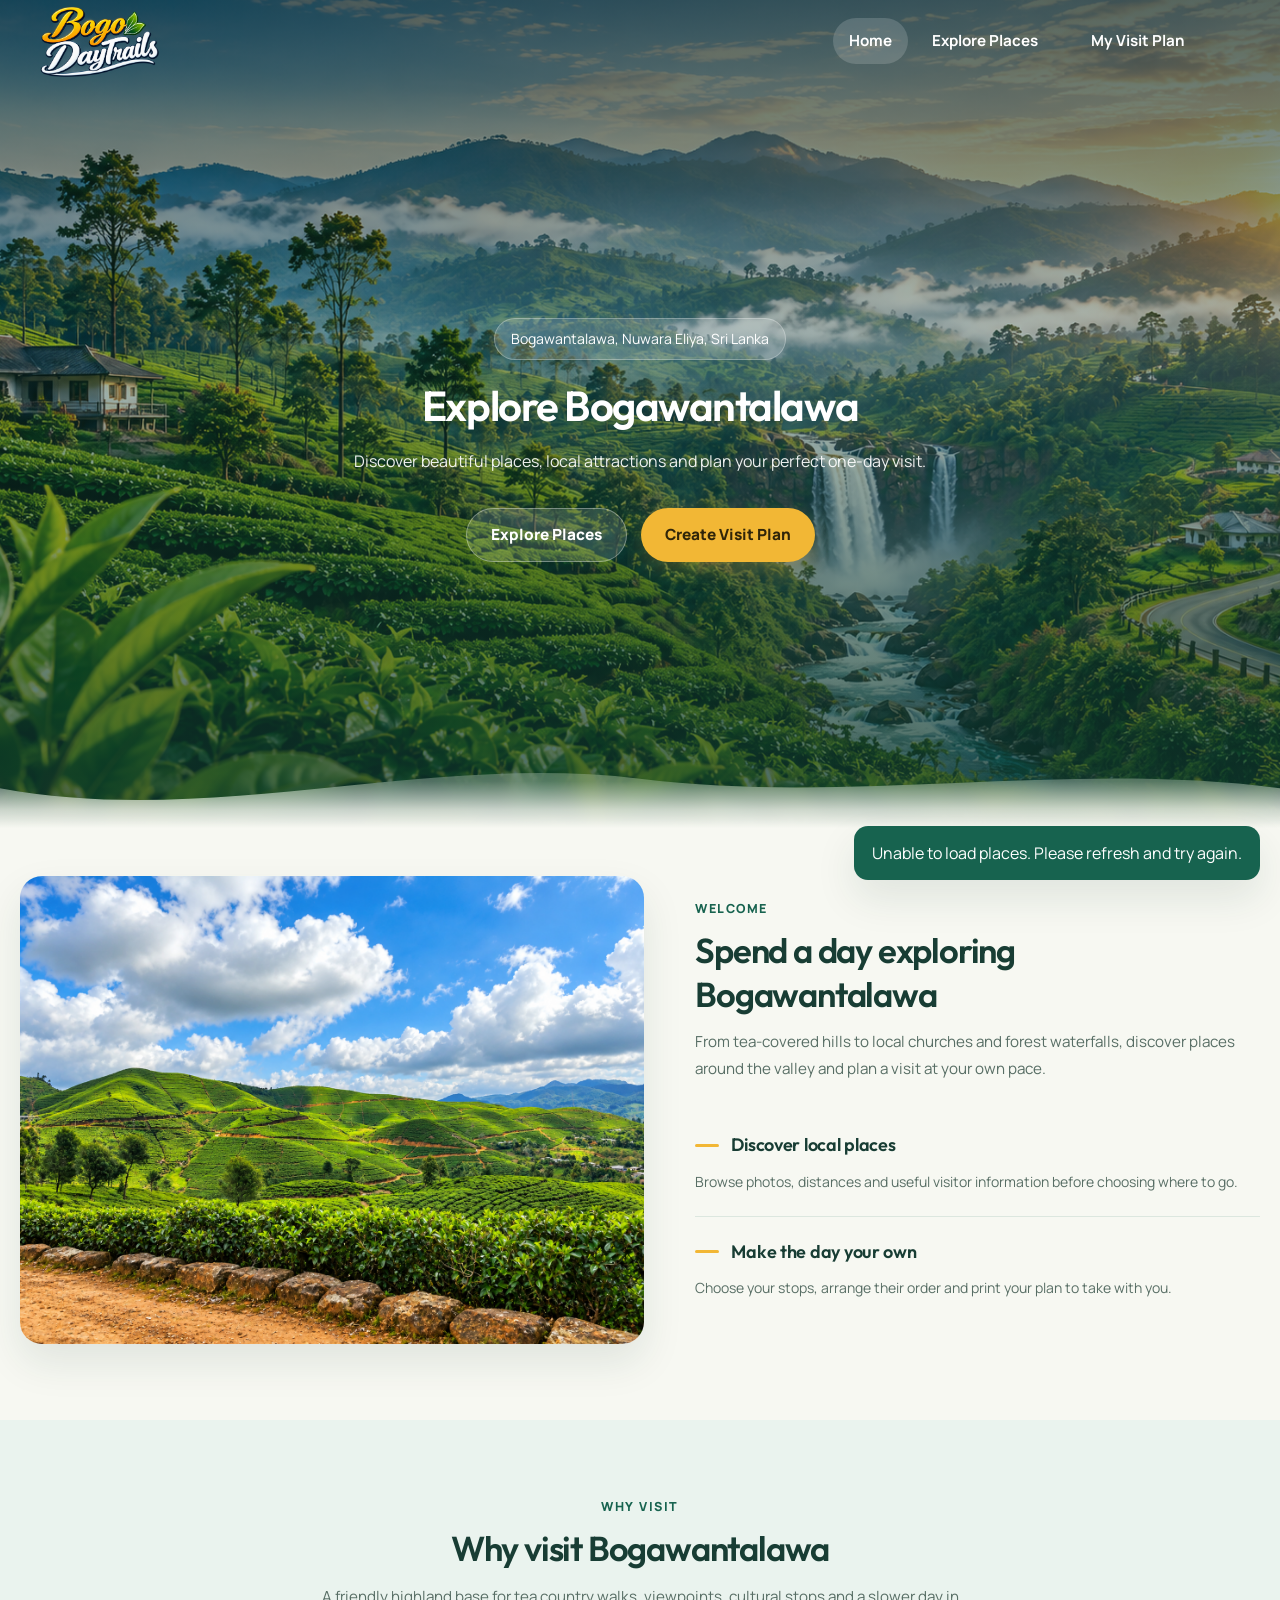
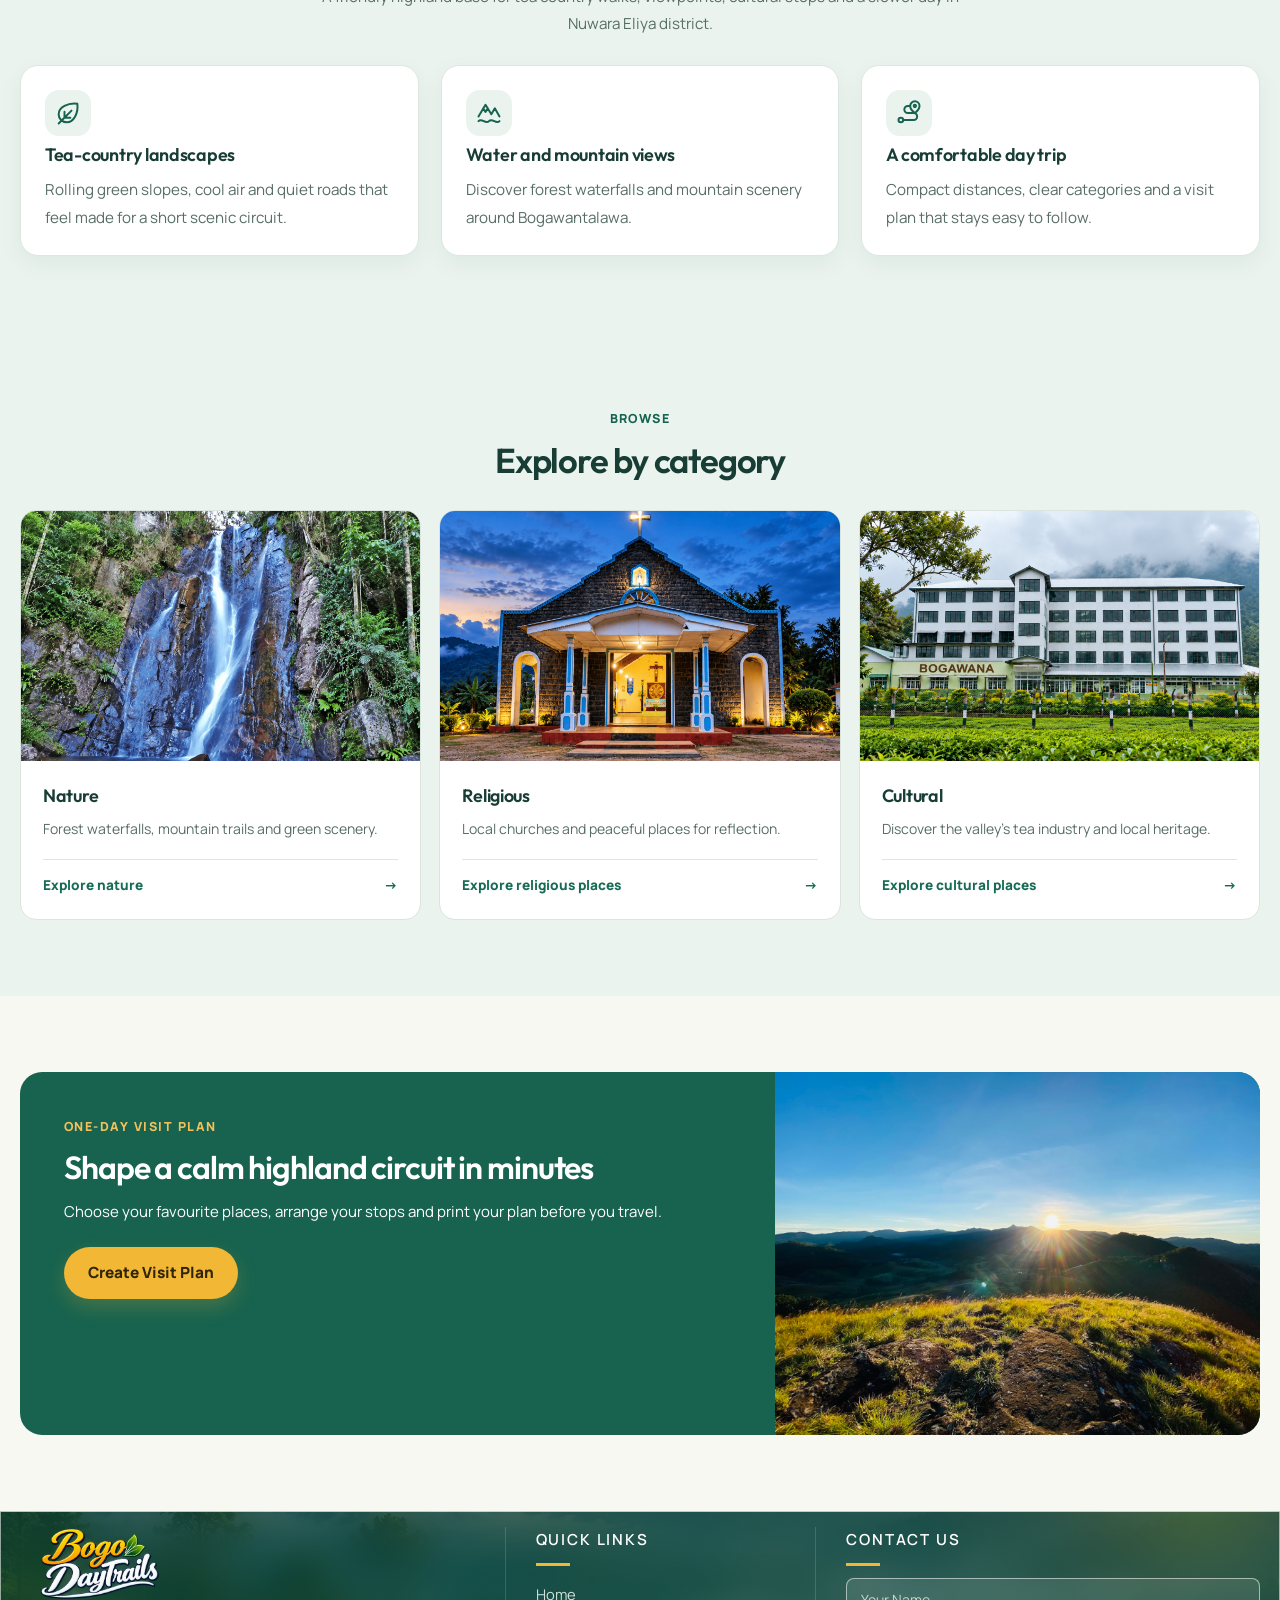
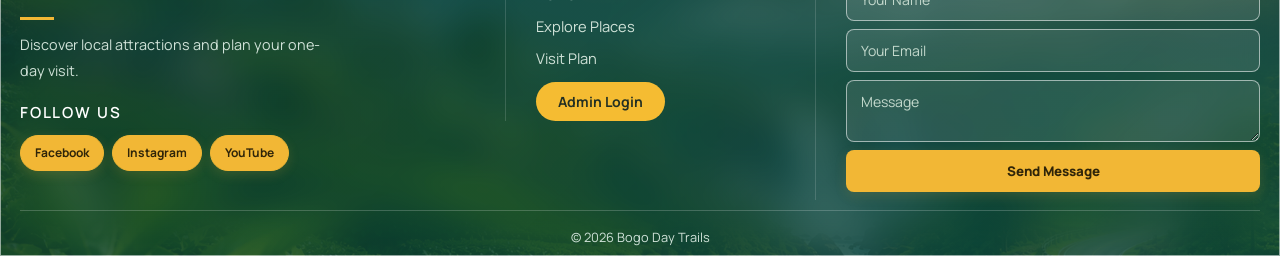
<file: index.html>
<!DOCTYPE html>
<html lang="en">
<head>
  <meta charset="UTF-8">
  <meta name="viewport" content="width=device-width, initial-scale=1.0">
  <title>Explore Bogawantalawa | Local Tourist Day-Visit Planner</title>
  <link rel="preconnect" href="https://fonts.googleapis.com">
  <link rel="preconnect" href="https://fonts.gstatic.com" crossorigin>
 <link
  href="https://fonts.googleapis.com/css2?family=Manrope:wght@400;500;600;700;800&family=Outfit:wght@500;600;700&display=swap"
  rel="stylesheet"
>
  <link rel="stylesheet" href="css/style.css">
</head>
<body class="home-page home-refresh">
  <a class="skip-link" href="#main">Skip to content</a>

 <header class="site-header">
  <div class="container nav">
    <a class="brand" href="index.html" aria-label="Bogo DayTrails home">
      <img
        class="nav-logo"
        src="images/bogo-logo.png"
        alt="Bogo DayTrails"
        width="150"
        height="72"
      >
    </a>

    <button
      class="menu-toggle"
      type="button"
      aria-label="Open menu"
      aria-controls="primary-navigation"
      aria-expanded="false"
    >
      <span></span>
      <span></span>
      <span></span>
    </button>

    <ul class="nav-links" id="primary-navigation">
      <li>
        <a href="index.html">Home</a>
      </li>
      <li>
        <a href="places.html">Explore Places</a>
      </li>
      <li>
        <a href="visit-plan.html">
          My Visit Plan
          <span data-plan-count hidden>0</span>
        </a>
      </li>
      <li>
    
      </li>
    </ul>
  </div>
</header>

  <main id="main">
    <section class="hero">
      <div class="hero-media">
        <img src="images/hero.jpg" alt="Tea country hills and misty scenery">
      </div>
      <div class="hero-overlay"></div>
      <div class="hero-content reveal">
        <div class="location-chip">Bogawantalawa, Nuwara Eliya, Sri Lanka</div>
        <h1>Explore Bogawantalawa</h1>
        <p class="lead">Discover beautiful places, local attractions and plan your perfect one-day visit.</p>
        <div class="hero-actions">
          <a class="btn btn-secondary" href="places.html">Explore Places</a>
          <a class="btn btn-primary" href="visit-plan.html">Create Visit Plan</a>
        </div>
      </div>
     <svg
  width="0"
  height="0"
  aria-hidden="true"
  style="position:absolute;pointer-events:none;"
>
  <defs>
    <clipPath id="hero-glass-curve" clipPathUnits="objectBoundingBox">
      <path d="
        M0,.533
        C.167,1 .333,.111 .5,.422
        C.667,.733 .833,.2 1,.533
        L1,1 L0,1 Z
      "/>
    </clipPath>
  </defs>
</svg>

<div class="hero-glass-wave" aria-hidden="true"></div>
    </section>

    <section class="section">
      <div class="container split">
        <div class="split-image">
          <img
  src="images/tea-landscape.png"
  alt="Tea plantations in Kotiyagala, Bogawantalawa"
>
        </div>
       <div class="welcome-copy">
  <p class="eyebrow">Welcome</p>

  <h2>Spend a day exploring Bogawantalawa</h2>

  <p class="muted">
    From tea-covered hills to local churches and forest waterfalls,
    discover places around the valley and plan a visit at your own pace.
  </p>

  <div class="welcome-points">
    <div class="welcome-point">
      <h3>Discover local places</h3>
      <p class="muted">
        Browse photos, distances and useful visitor information
        before choosing where to go.
      </p>
    </div>

    <div class="welcome-point">
      <h3>Make the day your own</h3>
      <p class="muted">
        Choose your stops, arrange their order and print your
        plan to take with you.
      </p>
    </div>
  </div>
</div>
      </div>
    </section>

    <section class="section alt">
      <div class="container">
        <div class="section-head center">
          <p class="eyebrow">Why visit</p>
          <h2>Why visit Bogawantalawa</h2>
          <p class="muted">A friendly highland base for tea country walks, viewpoints, cultural stops and a slower day in Nuwara Eliya district.</p>
        </div>
        <div class="cards">
          <article class="card">
            <div class="card-body">
              <div class="icon-bubble" aria-hidden="true">
  <svg viewBox="0 0 24 24" class="highlight-icon">
    <path d="M20 4C12 3 4 7 4 13a7 7 0 0 0 7 7c6 0 10-8 9-16Z"/>
    <path d="M4 21 15 10M9 16v-5M9 16h5"/>
  </svg>
</div>
              <h3>Tea-country landscapes</h3>
              <p class="muted">Rolling green slopes, cool air and quiet roads that feel made for a short scenic circuit.</p>
            </div>
          </article>
          <article class="card">
            <div class="card-body">
              <div class="icon-bubble" aria-hidden="true">
  <svg viewBox="0 0 24 24" class="highlight-icon">
    <path d="m3 15 6-10 5 8 3-5 4 7M7 8l2 3 2-3"/>
    <path d="M3 19c3-3 6 3 9 0s6 3 9 0"/>
  </svg>
</div>
              <h3>Water and mountain views</h3>
              <p class="muted">Discover forest waterfalls and mountain scenery around Bogawantalawa.</p>
            </div>
          </article>
          <article class="card">
            <div class="card-body">
              <div class="icon-bubble" aria-hidden="true">
  <svg viewBox="0 0 24 24" class="highlight-icon">
    <circle cx="5" cy="18" r="2"/>
    <path d="M7 18h9a3 3 0 0 0 0-6h-5a3 3 0 0 1 0-6h2"/>
    <path d="M21 6c0 3-4 6-4 6s-4-3-4-6a4 4 0 0 1 8 0Z"/>
    <circle cx="17" cy="6" r="1"/>
  </svg>
</div>
              <h3>A comfortable day trip</h3>
              <p class="muted">Compact distances, clear categories and a visit plan that stays easy to follow.</p>
            </div>
          </article>
        </div>
      </div>
    </section>

   

    <section class="section alt">
      <div class="container">
        <div class="section-head center">
          <p class="eyebrow">Browse</p>
          <h2>Explore by category</h2>
        </div>
        <div class="category-grid">
  <a class="category-tile category-photo"
     href="places.html?category=Nature">
    <div class="category-photo-media">
      <img
        src="images/category-nature.png"
        alt="Forest waterfall in the local area"
        loading="lazy"
        width="640"
        height="400"
      >
    </div>

    <div class="category-photo-copy">
      <h3>Nature</h3>
      <p class="muted">Forest waterfalls, mountain trails and green scenery.</p>
      <span class="category-link">
        Explore nature <span aria-hidden="true">→</span>
      </span>
    </div>
  </a>

  <a class="category-tile category-photo"
     href="places.html?category=Religious">
    <div class="category-photo-media">
      <img
        src="images/category-religious.png"
        alt="Our Lady of La Salette Church"
        loading="lazy"
        width="640"
        height="400"
      >
    </div>

    <div class="category-photo-copy">
      <h3>Religious</h3>
      <p class="muted">Local churches and peaceful places for reflection.</p>
      <span class="category-link">
        Explore religious places <span aria-hidden="true">→</span>
      </span>
    </div>
  </a>

  <a class="category-tile category-photo"
     href="places.html?category=Cultural">
    <div class="category-photo-media">
      <img
        src="images/category-cultural.png"
        alt="Bogawana Tea Factory"
        loading="lazy"
        width="640"
        height="400"
      >
    </div>

    <div class="category-photo-copy">
      <h3>Cultural</h3>
      <p class="muted">Discover the valley’s tea industry and local heritage.</p>
      <span class="category-link">
        Explore cultural places <span aria-hidden="true">→</span>
      </span>
    </div>
  </a>
</div>
      </div>
    </section>

    <section class="section">
      <div class="container">
        <div class="plan-banner">
          <div class="plan-banner-copy">
            <p class="eyebrow" style="color:#f3c15b;">One-day visit plan</p>
            <h2>Shape a calm highland circuit in minutes</h2>
            <p>Choose your favourite places, arrange your stops and print your plan before you travel.</p>
            <a class="btn btn-primary" href="visit-plan.html" style="margin-top:22px;">Create Visit Plan</a>
          </div>
         <img
  src="images/mountain-view.jpg"
  alt="Mountain scenery at Bopaththalawa"
>
        </div>
      </div>
    </section>
  </main>

 <footer class="site-footer">
  <div class="container footer-grid">

    <div class="footer-about">
   <a class="footer-brand" href="index.html" aria-label="Bogo DayTrails home">
  <img
    class="footer-logo"
    src="images/bogo-logo.png"
    alt="Bogo DayTrails"
    width="150"
    height="72"
  >
</a>
      <span class="footer-accent" aria-hidden="true"></span>

      <p class="footer-description">
        Discover local attractions and plan your one-day visit.
      </p>

      <h3 class="footer-follow-title">Follow Us</h3>
      <div class="footer-socials" aria-label="Social media links">
  <a
    class="footer-social"
    href="https://web.facebook.com"
    target="_blank"
    rel="noopener noreferrer"
  >
    Facebook
  </a>

  <a
    class="footer-social"
    href="https://www.instagram.com"
    target="_blank"
    rel="noopener noreferrer"
  >
    Instagram
  </a>

  <a
    class="footer-social"
    href="https://www.youtube.com/"
    target="_blank"
    rel="noopener noreferrer"
  >
    YouTube
  </a>
</div>
    </div>

    <nav class="footer-links" aria-label="Footer navigation">
      <h3>Quick Links</h3>
      <span class="footer-accent" aria-hidden="true"></span>
      <a href="index.html">Home</a>
      <a href="places.html">Explore Places</a>
      <a href="visit-plan.html">Visit Plan</a>

 <a
  href="admin-login.html"
  target="_blank"
  rel="noopener noreferrer"
  aria-label="Admin Login (opens in a new tab)"
  style="
    display: inline-flex;
    align-items: center;
    justify-content: center;
    width: fit-content;
    padding: 10px 22px;
    margin-top: 8px;
    background: #f5bc32;
    color: #243023;
    border-radius: 999px;
    font-family: inherit;
    font-size: 14px;
    font-weight: 700;
    line-height: 1.4;
    text-decoration: none;
    transition: transform 0.2s ease, box-shadow 0.2s ease;
  "

  onmouseenter="this.style.transform='translateY(-3px)'; this.style.boxShadow='0 6px 16px rgba(0,0,0,0.18)'"
onmouseleave="this.style.transform='translateY(0)'; this.style.boxShadow='none'"
>
  Admin Login
</a>


    </nav>

    <div class="footer-contact">
      <h3>Contact Us</h3>
      <span class="footer-accent" aria-hidden="true"></span>

      <form class="footer-contact-form" action="api/contact.php" method="POST">
        <label for="contact-name">Your Name</label>
        <input
          id="contact-name"
          name="name"
          type="text"
          placeholder="Your Name"
          autocomplete="name"
          maxlength="100"
          required
        >

        <label for="contact-email">Your Email</label>
        <input
          id="contact-email"
          name="email"
          type="email"
          placeholder="Your Email"
          autocomplete="email"
          maxlength="254"
          required
        >

        <label for="contact-message">Message</label>
        <textarea
          id="contact-message"
          name="message"
          placeholder="Message"
          maxlength="3000"
          required
        ></textarea>

        <button type="submit">Send Message</button>
<small class="contact-status" role="status" aria-live="polite"></small>
       
      </form>
    </div>

  </div>

  <div class="container copyright">
    © 2026 Bogo Day Trails
  </div>
</footer>
  <script src="js/script.js"></script>
  <script src="js/contact.js"></script>
</body>
</html>
</file>
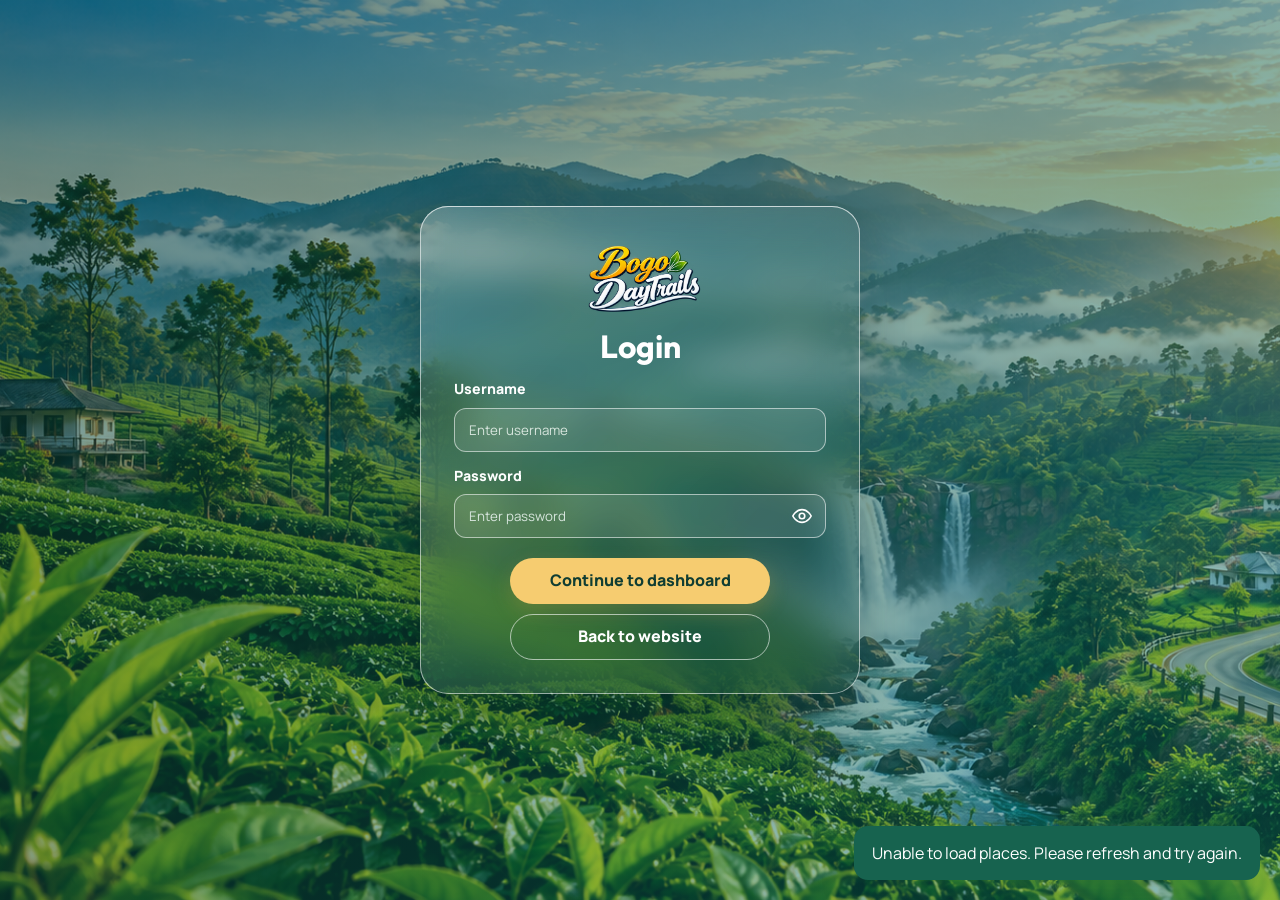
<file: admin-login.html>
<!DOCTYPE html>
<html lang="en">
<head>
  <meta charset="UTF-8">
  <meta name="viewport" content="width=device-width, initial-scale=1.0">
  <title>Admin Login | Bogawantalawa Planner</title>
  <link rel="preconnect" href="https://fonts.googleapis.com">
  <link rel="preconnect" href="https://fonts.gstatic.com" crossorigin>
  <link
  href="https://fonts.googleapis.com/css2?family=Manrope:wght@400;500;600;700;800&family=Outfit:wght@500;600;700&display=swap"
  rel="stylesheet"
>
  <link rel="stylesheet" href="css/style.css">


  <style>

 .login-heading {
  height: 137px;
  display: flex;
  flex-direction: column;
  align-items: center;
  justify-content: center;
  gap: 8px;
}

.login-logo {
  display: block;
  width: 140px;
  height: 68px;
  object-fit: contain;
  flex-shrink: 0;
}

  .login-heading h1 {
    margin: 0;
    font-family: var(--font-display);
    font-size: 2rem;
    text-align: center;
  }

  .password-field {
    position: relative;
  }

  .password-field input {
    width: 100%;
    padding-right: 48px;
  }

  .password-toggle {
    position: absolute;
    right: 4px;
    top: 50%;
    transform: translateY(-50%);
    width: 40px;
    height: 40px;
    display: grid;
    place-items: center;
    padding: 0;
    border: 0;
    border-radius: 8px;
    background: transparent;
    color: var(--green-800);
    cursor: pointer;
  }

  .password-toggle:focus-visible {
    outline: 2px solid var(--green-800);
    outline-offset: 1px;
  }

  #password-eye-slash[hidden] {
    display: none;
  }

/* Transparent login card */
.login-card {
  background: linear-gradient(
    135deg,
    rgba(255, 255, 255, 0.22),
    rgba(16, 61, 50, 0.30)
  );

  backdrop-filter: blur(18px) saturate(125%);
  -webkit-backdrop-filter: blur(18px) saturate(125%);

  box-shadow:
    inset 0 0 0 1px rgba(255, 255, 255, 0.55),
    inset 0 1px 0 rgba(255, 255, 255, 0.35),
    0 20px 50px rgba(0, 25, 18, 0.25);
}
.login-card .login-heading h1,
.login-card label {
  color: #fff;
}

.login-card input {
  background: rgba(255, 255, 255, 0.1);
  border-color: rgba(255, 255, 255, 0.55);
  color: #fff;
}

.login-card input::placeholder {
  color: #d7e5dd;
  opacity: 1;
}

.login-card input:focus {
  outline: 2px solid var(--gold-400);
  outline-offset: 2px;
  border-color: var(--gold-400);
}

.login-card .password-toggle {
  color: #fff;
}

.login-card .btn-primary {
  background: var(--gold-400);
  color: #103d32;
}

.login-card .btn-primary:hover {
  background: var(--gold-500);
}

.login-card .btn-outline {
  background: transparent;
  border-color: rgba(255, 255, 255, 0.6);
  color: #fff;
}

.login-card .btn-outline:hover {
  background: rgba(255, 255, 255, 0.12);
}

.login-card button:focus-visible,
.login-card a:focus-visible {
  outline: 2px solid var(--gold-400);
  outline-offset: 3px;
}


</style>
  
</head>
<body>
  <main class="login-wrap">
   <form class="login-card" action="api/login.php" method="POST">  
 <div class="login-heading">
  <img
    class="login-logo"
    src="images/bogo-logo.png"
    alt="Bogo DayTrails"
    width="140"
    height="68"
  >
  <h1>Login</h1>
</div>
      <div class="form-group">
        <label for="username">Username</label>
        <input
  id="username"
  name="username"
  type="text"
  placeholder="Enter username"
  autocomplete="username"
  maxlength="50"
  required
>
      </div>


 <div class="form-group" style="margin-top:12px;">
  <label for="password">Password</label>

  <div class="password-field">
    <input
      id="password"
      name="password"
      type="password"
      placeholder="Enter password"
      autocomplete="current-password"
      required
    >

    <button
      class="password-toggle"
      id="password-toggle"
      type="button"
      aria-label="Show password"
      aria-controls="password"
      aria-pressed="false"
    >
      <svg
        width="22"
        height="22"
        viewBox="0 0 24 24"
        fill="none"
        stroke="currentColor"
        stroke-width="1.8"
        aria-hidden="true"
      >
        <path d="M2 12s3.5-7 10-7 10 7 10 7-3.5 7-10 7S2 12 2 12Z"/>
        <circle cx="12" cy="12" r="3"/>
        <path id="password-eye-slash" d="M3 3l18 18" hidden/>
      </svg>
    </button>
  </div>
</div>


<button
  class="btn btn-primary"
  type="submit"
  style="display:flex; align-items:center; justify-content:center; width:260px; max-width:100%; height:46px; min-height:46px; box-sizing:border-box; padding:0 16px; margin:20px auto 0; font-size:16px; line-height:1.2;"
>
  Continue to dashboard
</button>

<a
  class="btn btn-outline"
  href="index.html"
  style="display:flex; align-items:center; justify-content:center; width:260px; max-width:100%; height:46px; min-height:46px; box-sizing:border-box; padding:0 16px; margin:10px auto 0; font-size:16px; line-height:1.2;"
>
  Back to website
</a>
    </form>
  </main>
  <script src="js/script.js"></script>


<script>
  const passwordInput = document.getElementById("password");
  const passwordToggle = document.getElementById("password-toggle");
  const passwordEyeSlash = document.getElementById("password-eye-slash");

  passwordToggle.addEventListener("click", () => {
    const showPassword = passwordInput.type === "password";

    passwordInput.type = showPassword ? "text" : "password";

    passwordToggle.setAttribute("aria-pressed", String(showPassword));
    passwordToggle.setAttribute(
      "aria-label",
      showPassword ? "Hide password" : "Show password"
    );

    passwordEyeSlash.toggleAttribute("hidden", !showPassword);
  });
</script>

</body>
</html>
</file>
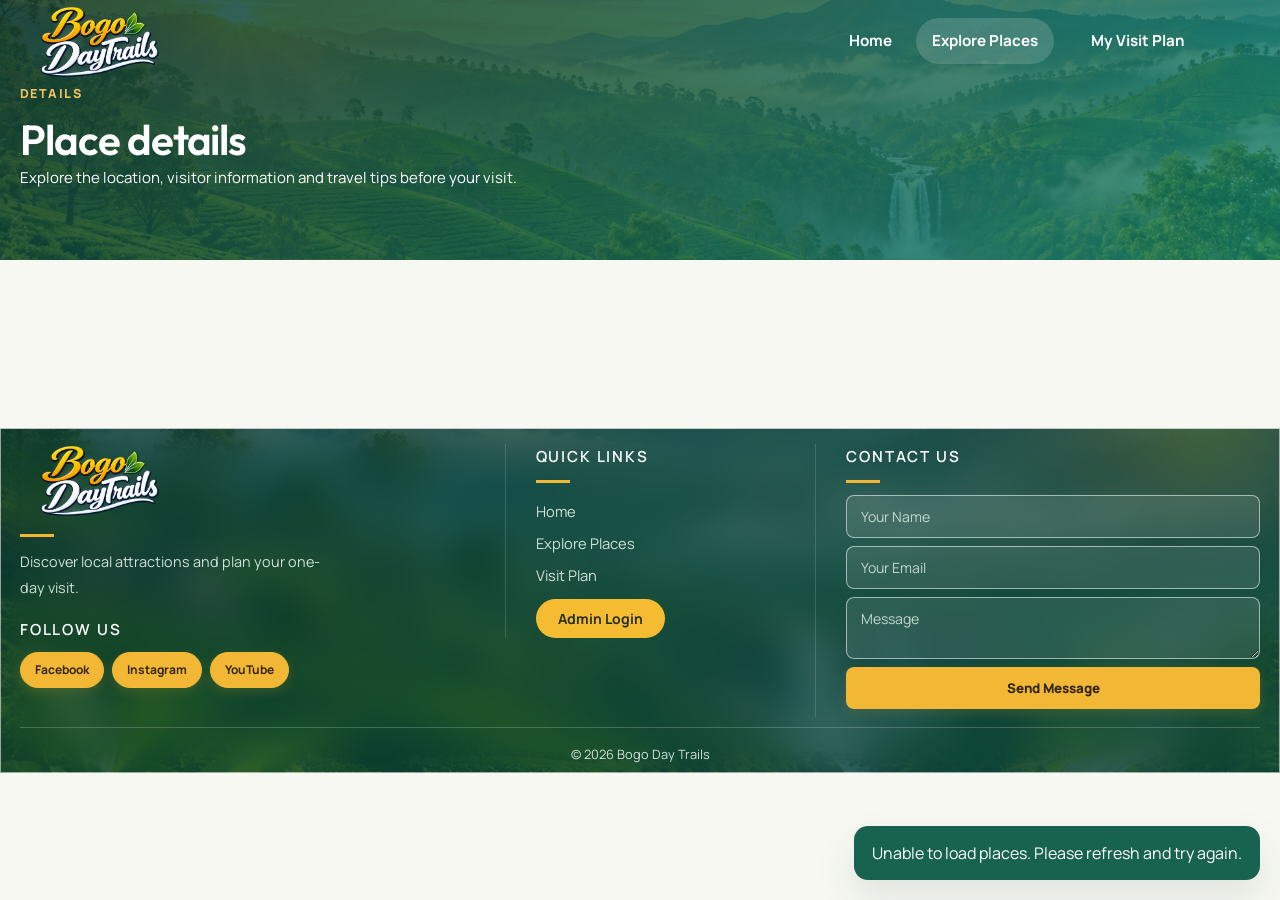
<file: place-details.html>
<!DOCTYPE html>
<html lang="en">
<head>
  <meta charset="UTF-8">
  <meta name="viewport" content="width=device-width, initial-scale=1.0">
  <title>Place Details | Bogawantalawa Day Visit Planner</title>
  <link rel="preconnect" href="https://fonts.googleapis.com">
  <link rel="preconnect" href="https://fonts.gstatic.com" crossorigin>
  <link
  href="https://fonts.googleapis.com/css2?family=Manrope:wght@400;500;600;700;800&family=Outfit:wght@500;600;700&display=swap"
  rel="stylesheet"
>
  <link rel="stylesheet" href="css/style.css">
</head>
<body class="home-page">
<header class="site-header">
  <div class="container nav">
    <a class="brand" href="index.html" aria-label="Bogo DayTrails home">
      <img
        class="nav-logo"
        src="images/bogo-logo.png"
        alt="Bogo DayTrails"
        width="150"
        height="72"
      >
    </a>

    <button
      class="menu-toggle"
      type="button"
      aria-label="Open menu"
      aria-controls="primary-navigation"
      aria-expanded="false"
    >
      <span></span>
      <span></span>
      <span></span>
    </button>

    <ul class="nav-links" id="primary-navigation">
      <li>
        <a href="index.html">Home</a>
      </li>
      <li>
        <a href="places.html">Explore Places</a>
      </li>
      <li>
        <a href="visit-plan.html">
          My Visit Plan
          <span data-plan-count hidden>0</span>
        </a>
      </li>
      <li>
    
      </li>
    </ul>
  </div>
</header>

  <section class="page-hero">
    <div class="container">
      <p class="eyebrow" style="color:#f3c15b;">Details</p>
      <h1>Place details</h1>
      <p>Explore the location, visitor information and travel tips before your visit.</p>
    </div>
  </section>

  <main class="section">
    <div class="container details-layout" id="place-details"></div>
  </main>

  <footer class="site-footer">
  <div class="container footer-grid">

    <div class="footer-about">
      <a class="footer-brand" href="index.html" aria-label="Bogo DayTrails home">
  <img
    class="footer-logo"
    src="images/bogo-logo.png"
    alt="Bogo DayTrails"
    width="150"
    height="72"
  >
</a>
      <span class="footer-accent" aria-hidden="true"></span>

      <p class="footer-description">
        Discover local attractions and plan your one-day visit.
      </p>

      <h3 class="footer-follow-title">Follow Us</h3>
    <div class="footer-socials" aria-label="Social media links">
  <a
    class="footer-social"
    href="https://web.facebook.com/"
    target="_blank"
    rel="noopener noreferrer"
  >
    Facebook
  </a>

  <a
    class="footer-social"
    href="https://www.instagram.com"
    target="_blank"
    rel="noopener noreferrer"
  >
    Instagram
  </a>

  <a
    class="footer-social"
    href="https://www.youtube.com/"
    target="_blank"
    rel="noopener noreferrer"
  >
    YouTube
  </a>
</div>
    </div>

    <nav class="footer-links" aria-label="Footer navigation">
      <h3>Quick Links</h3>
      <span class="footer-accent" aria-hidden="true"></span>
      <a href="index.html">Home</a>
      <a href="places.html">Explore Places</a>
      <a href="visit-plan.html">Visit Plan</a>
  <a
  href="admin-login.html"
  target="_blank"
  rel="noopener noreferrer"
  aria-label="Admin Login (opens in a new tab)"
  style="
    display: inline-flex;
    align-items: center;
    justify-content: center;
    width: fit-content;
    padding: 10px 22px;
    margin-top: 8px;
    background: #f5bc32;
    color: #243023;
    border-radius: 999px;
    font-family: inherit;
    font-size: 14px;
    font-weight: 700;
    line-height: 1.4;
    text-decoration: none;
    transition: transform 0.2s ease, box-shadow 0.2s ease;
  "

  onmouseenter="this.style.transform='translateY(-3px)'; this.style.boxShadow='0 6px 16px rgba(0,0,0,0.18)'"
onmouseleave="this.style.transform='translateY(0)'; this.style.boxShadow='none'"
>
  Admin Login
</a>

    </nav>

    <div class="footer-contact">
      <h3>Contact Us</h3>
      <span class="footer-accent" aria-hidden="true"></span>

      <form class="footer-contact-form" action="api/contact.php" method="POST">
        <label for="contact-name">Your Name</label>
        <input
          id="contact-name"
          name="name"
          type="text"
          placeholder="Your Name"
          autocomplete="name"
          maxlength="100"
          required
        >

        <label for="contact-email">Your Email</label>
        <input
          id="contact-email"
          name="email"
          type="email"
          placeholder="Your Email"
          autocomplete="email"
          maxlength="254"
          required
        >

        <label for="contact-message">Message</label>
        <textarea
          id="contact-message"
          name="message"
          placeholder="Message"
          maxlength="3000"
          required
        ></textarea>

        <button type="submit">Send Message</button>
<small class="contact-status" role="status" aria-live="polite"></small>
        
      </form>
    </div>

  </div>

  <div class="container copyright">
    © 2026 Bogo Day Trails
  </div>
</footer>
  <script src="js/script.js"></script>
  <script src="js/contact.js"></script>
</body>
</html>
</file>
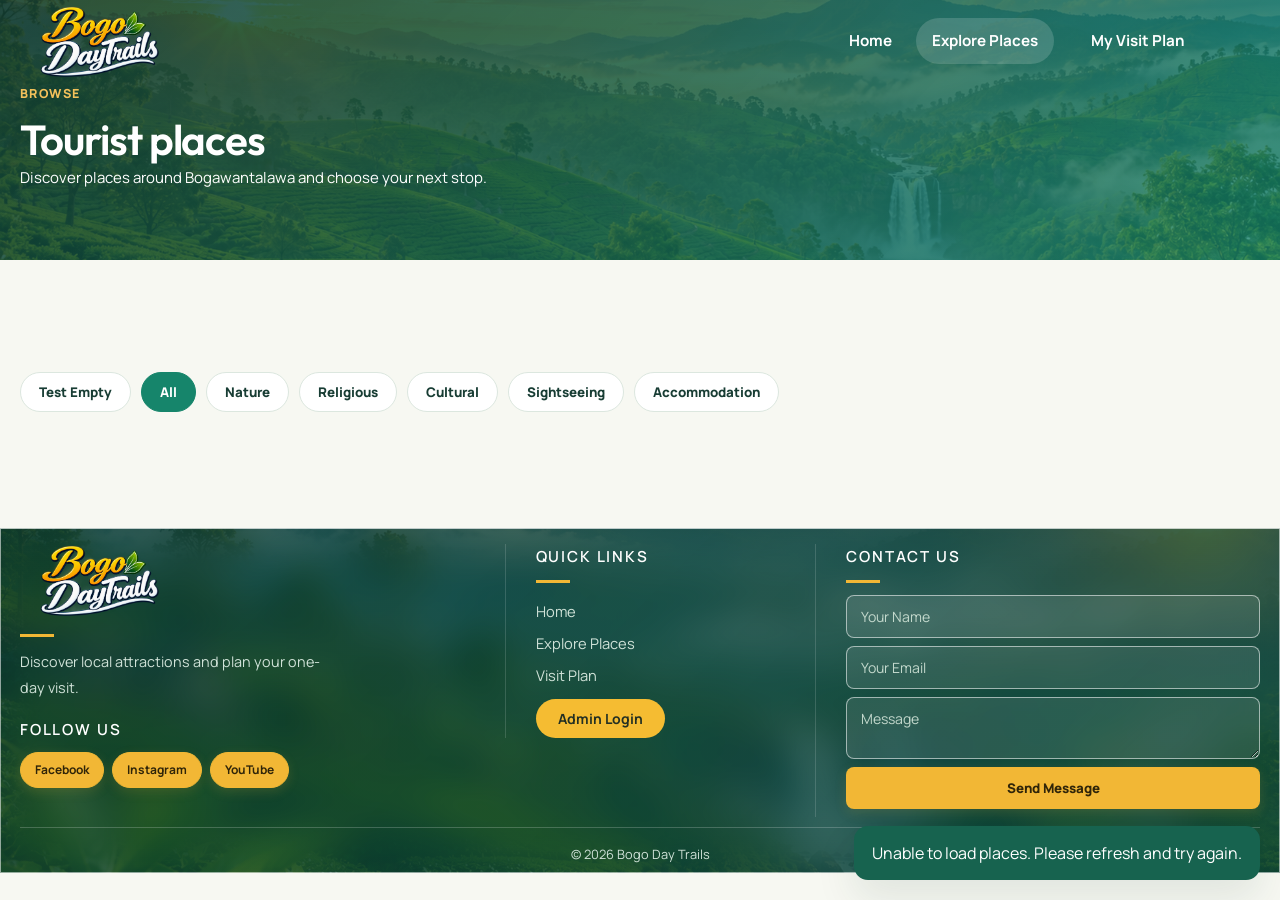
<file: places.html>
<!DOCTYPE html>
<html lang="en">
<head>
  <meta charset="UTF-8">
  <meta name="viewport" content="width=device-width, initial-scale=1.0">
  <title>Places | Bogawantalawa Day Visit Planner</title>
  <link rel="preconnect" href="https://fonts.googleapis.com">
  <link rel="preconnect" href="https://fonts.gstatic.com" crossorigin>
  <link
  href="https://fonts.googleapis.com/css2?family=Manrope:wght@400;500;600;700;800&family=Outfit:wght@500;600;700&display=swap"
  rel="stylesheet"
>
  <link rel="stylesheet" href="css/style.css">
</head>
<body class="home-page">

<header class="site-header">
  <div class="container nav">
    <a class="brand" href="index.html" aria-label="Bogo DayTrails home">
      <img
        class="nav-logo"
        src="images/bogo-logo.png"
        alt="Bogo DayTrails"
        width="150"
        height="72"
      >
    </a>

    <button
      class="menu-toggle"
      type="button"
      aria-label="Open menu"
      aria-controls="primary-navigation"
      aria-expanded="false"
    >
      <span></span>
      <span></span>
      <span></span>
    </button>

    <ul class="nav-links" id="primary-navigation">
      <li>
        <a href="index.html">Home</a>
      </li>
      <li>
        <a href="places.html">Explore Places</a>
      </li>
      <li>
        <a href="visit-plan.html">
          My Visit Plan
          <span data-plan-count hidden>0</span>
        </a>
      </li>
      <li>
     
      </li>
    </ul>
  </div>
</header>

  <section class="page-hero">
    <div class="container">
      <p class="eyebrow" style="color:#f3c15b;">Browse</p>
      <h1>Tourist places</h1>
      <p>Discover places around Bogawantalawa and choose your next stop.</p>
    </div>
  </section>

  <main class="section">
  <div class="container">
    <div class="filters">
      <button class="filter-btn" data-filter="Test Empty">
  Test Empty
</button>
      <button class="filter-btn active" data-filter="All">All</button>
      <button class="filter-btn" data-filter="Nature">Nature</button>
      <button class="filter-btn" data-filter="Religious">Religious</button>
      <button class="filter-btn" data-filter="Cultural">Cultural</button>
      <button class="filter-btn" data-filter="Sightseeing">Sightseeing</button>
      <button class="filter-btn" data-filter="Accommodation">Accommodation</button>
    </div>
      <div class="cards" id="places-grid"></div>
    </div>
  </main>

  <footer class="site-footer">
  <div class="container footer-grid">

    <div class="footer-about">
      <a class="footer-brand" href="index.html" aria-label="Bogo DayTrails home">
  <img
    class="footer-logo"
    src="images/bogo-logo.png"
    alt="Bogo DayTrails"
    width="150"
    height="72"
  >
</a>
      <span class="footer-accent" aria-hidden="true"></span>

      <p class="footer-description">
        Discover local attractions and plan your one-day visit.
      </p>

      <h3 class="footer-follow-title">Follow Us</h3>
  <div class="footer-socials" aria-label="Social media links">
  <a
    class="footer-social"
    href="https://web.facebook.com/"
    target="_blank"
    rel="noopener noreferrer"
  >
    Facebook
  </a>

  <a
    class="footer-social"
    href="https://www.instagram.com"
    target="_blank"
    rel="noopener noreferrer"
  >
    Instagram
  </a>

  <a
    class="footer-social"
    href="https://www.youtube.com/"
    target="_blank"
    rel="noopener noreferrer"
  >
    YouTube
  </a>
</div>
    </div>

    <nav class="footer-links" aria-label="Footer navigation">
      <h3>Quick Links</h3>
      <span class="footer-accent" aria-hidden="true"></span>
      <a href="index.html">Home</a>
      <a href="places.html">Explore Places</a>
      <a href="visit-plan.html">Visit Plan</a>

    <a
  href="admin-login.html"
  target="_blank"
  rel="noopener noreferrer"
  aria-label="Admin Login (opens in a new tab)"
  style="
    display: inline-flex;
    align-items: center;
    justify-content: center;
    width: fit-content;
    padding: 10px 22px;
    margin-top: 8px;
    background: #f5bc32;
    color: #243023;
    border-radius: 999px;
    font-family: inherit;
    font-size: 14px;
    font-weight: 700;
    line-height: 1.4;
    text-decoration: none;
    transition: transform 0.2s ease, box-shadow 0.2s ease;
  "

  onmouseenter="this.style.transform='translateY(-3px)'; this.style.boxShadow='0 6px 16px rgba(0,0,0,0.18)'"
onmouseleave="this.style.transform='translateY(0)'; this.style.boxShadow='none'"
>
  Admin Login
</a>


    </nav>

    <div class="footer-contact">
      <h3>Contact Us</h3>
      <span class="footer-accent" aria-hidden="true"></span>

      <form class="footer-contact-form" action="api/contact.php" method="POST">
        <label for="contact-name">Your Name</label>
        <input
          id="contact-name"
          name="name"
          type="text"
          placeholder="Your Name"
          autocomplete="name"
          maxlength="100"
          required
        >

        <label for="contact-email">Your Email</label>
        <input
          id="contact-email"
          name="email"
          type="email"
          placeholder="Your Email"
          autocomplete="email"
          maxlength="254"
          required
        >

        <label for="contact-message">Message</label>
        <textarea
          id="contact-message"
          name="message"
          placeholder="Message"
          maxlength="3000"
          required
        ></textarea>

        <button type="submit">Send Message</button>
<small class="contact-status" role="status" aria-live="polite"></small>
        
      </form>
    </div>

  </div>

  <div class="container copyright">
    © 2026 Bogo Day Trails
  </div>
</footer>
  <script src="js/script.js"></script>
  <script src="js/contact.js"></script>
</body>
</html>
</file>
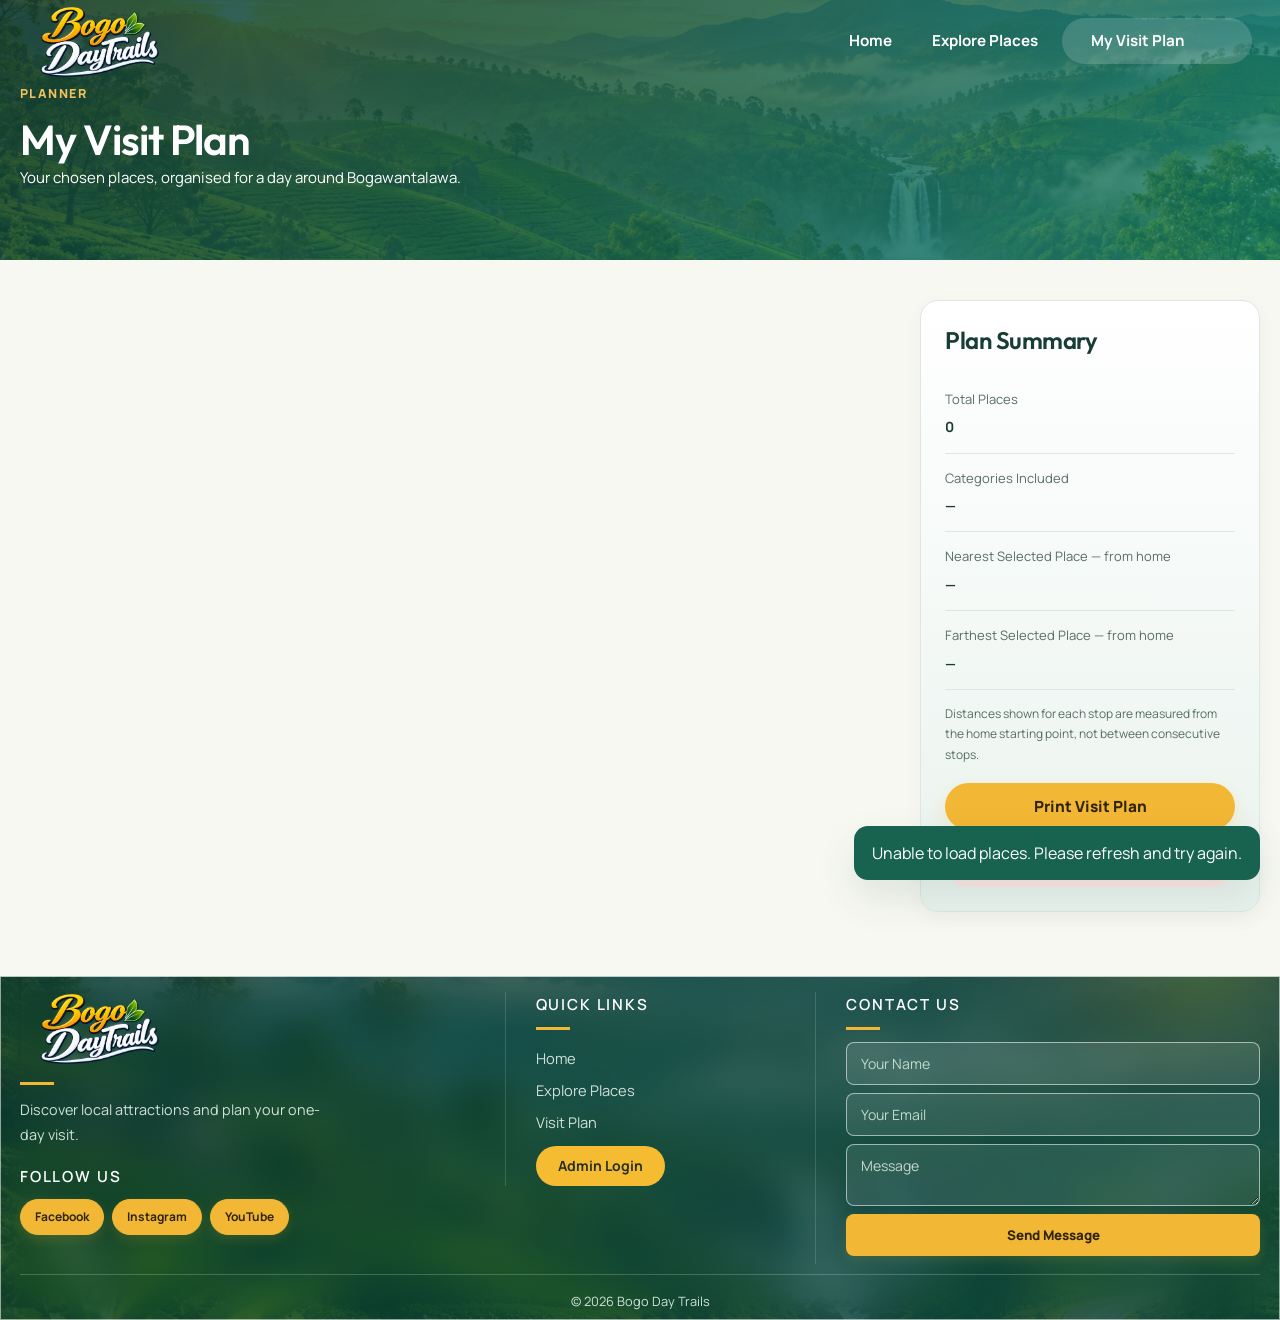
<file: visit-plan.html>
<!DOCTYPE html>
<html lang="en">
<head>
  <meta charset="UTF-8">
  <meta name="viewport" content="width=device-width, initial-scale=1.0">
  <title>Visit Plan | Bogawantalawa Day Visit Planner</title>
  <link rel="preconnect" href="https://fonts.googleapis.com">
  <link rel="preconnect" href="https://fonts.gstatic.com" crossorigin>
 <link
  href="https://fonts.googleapis.com/css2?family=Manrope:wght@400;500;600;700;800&family=Outfit:wght@500;600;700&display=swap"
  rel="stylesheet"
>
  <link rel="stylesheet" href="css/style.css">
</head>
<body class="home-page visit-plan-page">

 <header class="site-header">
  <div class="container nav">
    <a class="brand" href="index.html" aria-label="Bogo DayTrails home">
      <img
        class="nav-logo"
        src="images/bogo-logo.png"
        alt="Bogo DayTrails"
        width="150"
        height="72"
      >
    </a>

    <button
      class="menu-toggle"
      type="button"
      aria-label="Open menu"
      aria-controls="primary-navigation"
      aria-expanded="false"
    >
      <span></span>
      <span></span>
      <span></span>
    </button>

    <ul class="nav-links" id="primary-navigation">
      <li>
        <a href="index.html">Home</a>
      </li>
      <li>
        <a href="places.html">Explore Places</a>
      </li>
      <li>
        <a href="visit-plan.html">
          My Visit Plan
          <span data-plan-count hidden>0</span>
        </a>
      </li>
      <li>
      
      </li>
    </ul>
  </div>
</header>

  <section class="page-hero">
    <div class="container">
      <p class="eyebrow" style="color:#f3c15b;">Planner</p>
     <h1>My Visit Plan</h1>
<p>Your chosen places, organised for a day around Bogawantalawa.</p>
    </div>
  </section>

<div class="plan-print-header">
  <img
    src="images/bogo-logo.png"
    alt="Bogo DayTrails"
    width="150"
    height="72"
  >

  <div>
    <h1>One-Day Visit Plan</h1>
    <p>Bogawantalawa · Your selected places in visit order</p>
  </div>
</div>

  <main class="section">
    <div class="container plan-layout">
      <div id="plan-list"></div>
      <aside class="summary-card">
       <h2>Plan Summary</h2>

<div class="stat">
  <span>Total Places</span>
  <strong id="total-places">0</strong>
</div>

<div class="stat">
  <span>Categories Included</span>
  <strong id="plan-categories">—</strong>
</div>

<div class="stat">
  <span>Nearest Selected Place — from home</span>
  <strong id="plan-nearest">—</strong>
</div>

<div class="stat">
  <span>Farthest Selected Place — from home</span>
  <strong id="plan-farthest">—</strong>
</div>
        <p class="plan-distance-note">
  Distances shown for each stop are measured from the home
  starting point, not between consecutive stops.
</p>
        <button class="btn btn-primary" style="width:100%;margin-top:18px;" onclick="printPlan()">Print Visit Plan</button>
        <button class="btn btn-danger" style="width:100%;margin-top:10px;" onclick="clearPlan()">Clear Plan</button>
      </aside>
    </div>
  </main>

  <footer class="site-footer">
  <div class="container footer-grid">

    <div class="footer-about">
      <a class="footer-brand" href="index.html" aria-label="Bogo DayTrails home">
  <img
    class="footer-logo"
    src="images/bogo-logo.png"
    alt="Bogo DayTrails"
    width="150"
    height="72"
  >
</a>
      <span class="footer-accent" aria-hidden="true"></span>

      <p class="footer-description">
        Discover local attractions and plan your one-day visit.
      </p>

      <h3 class="footer-follow-title">Follow Us</h3>
     <div class="footer-socials" aria-label="Social media links">
  <a
    class="footer-social"
    href="https://web.facebook.com/"
    target="_blank"
    rel="noopener noreferrer"
  >
    Facebook
  </a>

  <a
    class="footer-social"
    href="https://www.instagram.com"
    target="_blank"
    rel="noopener noreferrer"
  >
    Instagram
  </a>

  <a
    class="footer-social"
    href="https://www.youtube.com/"
    target="_blank"
    rel="noopener noreferrer"
  >
    YouTube
  </a>
</div>
    </div>

    <nav class="footer-links" aria-label="Footer navigation">
      <h3>Quick Links</h3>
      <span class="footer-accent" aria-hidden="true"></span>
      <a href="index.html">Home</a>
      <a href="places.html">Explore Places</a>
      <a href="visit-plan.html">Visit Plan</a>

    <a
  href="admin-login.html"
  target="_blank"
  rel="noopener noreferrer"
  aria-label="Admin Login (opens in a new tab)"
  style="
    display: inline-flex;
    align-items: center;
    justify-content: center;
    width: fit-content;
    padding: 10px 22px;
    margin-top: 8px;
    background: #f5bc32;
    color: #243023;
    border-radius: 999px;
    font-family: inherit;
    font-size: 14px;
    font-weight: 700;
    line-height: 1.4;
    text-decoration: none;
    transition: transform 0.2s ease, box-shadow 0.2s ease;
  "

  onmouseenter="this.style.transform='translateY(-3px)'; this.style.boxShadow='0 6px 16px rgba(0,0,0,0.18)'"
onmouseleave="this.style.transform='translateY(0)'; this.style.boxShadow='none'"
>
  Admin Login
</a>


    </nav>

    <div class="footer-contact">
      <h3>Contact Us</h3>
      <span class="footer-accent" aria-hidden="true"></span>

      <form class="footer-contact-form" action="api/contact.php" method="POST">
        <label for="contact-name">Your Name</label>
        <input
          id="contact-name"
          name="name"
          type="text"
          placeholder="Your Name"
          autocomplete="name"
          maxlength="100"
          required
        >

        <label for="contact-email">Your Email</label>
        <input
          id="contact-email"
          name="email"
          type="email"
          placeholder="Your Email"
          autocomplete="email"
          maxlength="254"
          required
        >

        <label for="contact-message">Message</label>
        <textarea
          id="contact-message"
          name="message"
          placeholder="Message"
          maxlength="3000"
          required
        ></textarea>

        <button type="submit">Send Message</button>
<small class="contact-status" role="status" aria-live="polite"></small>
      
      </form>
    </div>

  </div>

  <div class="container copyright">
    © 2026 Bogo Day Trails
  </div>
</footer>
  <script src="js/script.js"></script>
  <script src="js/contact.js"></script>
</body>
</html>
</file>
<file: css/style.css>
:root {
  --green-950: #103d32;
  --green-800: #17634f;
  --green-600: #16856b;
  --green-500: #16856b;

  --teal-700: #17634f;
  --teal-500: #16856b;
  --teal-300: #a4d7c5;

  --sky-600: #2b86c4;
  --sky-400: #5eb3e4;

  --gold-500: #f2b735;
  --gold-400: #f6cc70;
  --coral: #e07657;

  --cream: #f7f8f2;
  --mist: #eaf3ee;
  --paper: #ffffff;
  --ink: #183d34;
  --muted: #586e65;
  --line: #dce7df;

  --shadow: 0 18px 40px rgba(16, 61, 50, 0.10);
  --shadow-sm: 0 8px 20px rgba(16, 61, 50, 0.07);

  --radius: 22px;
  --radius-sm: 14px;
  --nav-h: 82px;
  --max: 1300px;

--font-display: "Outfit", sans-serif;
  --font-body: "Manrope", "Segoe UI", sans-serif;
}

* {
  box-sizing: border-box;
  margin: 0;
  padding: 0;
}

html {
  scroll-behavior: smooth;
}

body {
  font-family: var(--font-body);
  color: var(--ink);
  background: var(--cream);
  line-height: 1.65;
  min-height: 100vh;
}

img {
  max-width: 100%;
  display: block;
}

a {
  color: inherit;
  text-decoration: none;
}

button,
input,
select,
textarea {
  font-family: inherit;
}

.container {
  width: min(var(--max), calc(100% - 40px));
  margin: 0 auto;
}

.skip-link {
  position: absolute;
  left: -999px;
  top: 8px;
  background: var(--green-800);
  color: #fff;
  padding: 8px 14px;
  border-radius: 8px;
  z-index: 200;
}

.skip-link:focus {
  left: 12px;
}

/* NAV */
.site-header {
  position: sticky;
  top: 0;
  z-index: 100;
  background: rgba(255, 255, 255, 0.86);
  backdrop-filter: blur(16px);
  border-bottom: 1px solid rgba(215, 230, 223, 0.8);
}

.nav {
  height: var(--nav-h);
  display: flex;
  align-items: center;
  justify-content: space-between;
  gap: 20px;
}

.site-header .container {
  position: relative;
}

.brand {
  display: flex;
  align-items: center;
  gap: 12px;
  min-width: 0;
  flex-shrink: 0;
}

.brand-text strong {
  white-space: nowrap;
}

.brand-mark {
  width: 44px;
  height: 44px;
  border-radius: 14px;
  background: linear-gradient(145deg, var(--green-500), var(--teal-700));
  color: #fff;
  display: grid;
  place-items: center;
  font-weight: 800;
  box-shadow: 0 8px 18px rgba(20, 138, 98, 0.28);
}

.brand-text {
  display: flex;
  flex-direction: column;
}

.brand-text strong {
  font-family: var(--font-display);
  font-size: 1.18rem;
  letter-spacing: -0.02em;
}

.brand-text span {
  font-size: 0.75rem;
  color: var(--muted);
}

.nav-links {
  display: flex;
  align-items: center;
  gap: 8px;
  list-style: none;
}

.nav-links a {
  padding: 10px 16px;
  border-radius: 999px;
  font-weight: 700;
  font-size: 0.95rem;
  color: var(--ink);
  transition: 0.25s ease;
  display: inline-block;
white-space: nowrap;
}

.nav-links a:hover,
.nav-links a.active {
  background: var(--mist);
  color: var(--green-800);
}

.nav-cta {
  background: linear-gradient(135deg, var(--green-600), var(--teal-500)) !important;
  color: #fff !important;
  box-shadow: 0 4px 10px rgba(20, 138, 98, 0.15);
}

.nav-cta:hover {
  transform: translateY(-1px);
}

.menu-toggle {
  display: none;
  width: 46px;
  height: 46px;
  border: 0;
  background: var(--mist);
  border-radius: 12px;
  cursor: pointer;
}

.menu-toggle span {
  display: block;
  width: 20px;
  height: 2px;
  background: var(--ink);
  margin: 5px auto;
  border-radius: 4px;
}

/* HERO */
.hero {
  position: relative;
  min-height: 92vh;
  display: grid;
  place-items: center;
  overflow: hidden;
  color: #fff;
}

.hero-media {
  position: absolute;
  inset: 0;
}

.hero-media img {
  width: 100%;
  height: 100%;
  object-fit: cover;
  transform: scale(1.04);
  animation: kenburns 18s ease-in-out infinite alternate;
}

.hero-overlay {
  position: absolute;
  inset: 0;
  background:
    linear-gradient(180deg, rgba(11, 61, 46, 0.18) 0%, rgba(11, 61, 46, 0.42) 42%, rgba(11, 61, 46, 0.78) 100%),
    radial-gradient(circle at 20% 20%, rgba(46, 184, 168, 0.28), transparent 40%);
}

.hero-content {
  position: relative;
  z-index: 2;
  width: min(900px, calc(100% - 40px));
  text-align: center;
  padding: 80px 0 110px;
}

.location-chip {
  display: inline-flex;
  align-items: center;
  gap: 8px;
  background: rgba(255, 255, 255, 0.16);
  border: 1px solid rgba(255, 255, 255, 0.28);
  padding: 8px 16px;
  border-radius: 999px;
  font-size: 0.88rem;
  margin-bottom: 22px;
  backdrop-filter: blur(8px);
}

.hero h1 {
  font-family: var(--font-display);
  font-size: clamp(2rem, 4.5vw, 3.5rem);
line-height: 1.2;
  letter-spacing: -0.03em;
  margin-bottom: 18px;
}

.hero p.lead {
  font-size: clamp(1.05rem, 2vw, 1.28rem);
  max-width: 640px;
  margin: 0 auto 32px;
  color: rgba(255, 255, 255, 0.92);
}

.hero-actions {
  display: flex;
  justify-content: center;
  gap: 14px;
  flex-wrap: wrap;
}

.btn {
  display: inline-flex;
  align-items: center;
  justify-content: center;
  gap: 8px;
  border: 0;
  cursor: pointer;
  border-radius: 999px;
  padding: 13px 24px;
  font-weight: 800;
  font-size: 0.96rem;
  transition: 0.25s ease;
}

.btn-primary {
  background: linear-gradient(135deg, var(--gold-500), #f0c14d);
  color: #3a2a08;
  box-shadow: 0 10px 24px rgba(232, 163, 23, 0.35);
}

.btn-primary:hover {
  transform: translateY(-2px);
}

.btn-secondary {
  background: rgba(255, 255, 255, 0.14);
  color: #fff;
  border: 1px solid rgba(255, 255, 255, 0.34);
}

.btn-secondary:hover {
  background: rgba(255, 255, 255, 0.24);
}

.btn-outline {
  background: #fff;
  color: var(--green-800);
  border: 1px solid var(--line);
}

.btn-outline:hover {
  border-color: var(--teal-500);
  color: var(--teal-700);
}

.btn-danger {
  background: #ffe8e4;
  color: #b23a2c;
}

.btn-small {
  padding: 9px 16px;
  font-size: 0.86rem;
}

.wave {
  position: absolute;
  left: 0;
  right: 0;
  bottom: -1px;
  width: 100%;
  height: 84px;
  display: block;
  color: var(--cream);
  pointer-events: none;
}


/* HOME: compact typography and curved glass */

.home-refresh #main {
  --font-display: "Outfit", sans-serif;
  --font-body: "Manrope", sans-serif;

  font-family: var(--font-body);
  font-size: 15px;
  line-height: 1.7;
}

.home-refresh #main h1,
.home-refresh #main h2,
.home-refresh #main h3 {
  font-family: var(--font-display);
  font-weight: 600;
  letter-spacing: -0.025em;
}

.home-refresh #main .hero h1 {
  font-size: clamp(28px, 3.4vw, 42px);
  line-height: 1.15;
}

.home-refresh #main h2 {
  font-size: clamp(23px, 2.4vw, 30px);
  line-height: 1.25;
}

.home-refresh #main h3 {
  font-size: 18px;
  line-height: 1.35;
}

.home-refresh #main .hero .lead {
  font-size: 16px;
  line-height: 1.7;
  max-width: 580px;
}

.home-refresh #main .plan-banner h2 {
  font-size: clamp(24px, 2.6vw, 32px);
  line-height: 1.25;
}

.home-refresh #main .section {
  padding: 56px 0;
}

/* Curved glass over the hero photograph */
.home-refresh .hero-glass-wave {
  position: absolute;
  left: 0;
  right: 0;
  bottom: 0;
  height: 85px;
  z-index: 3;
  pointer-events: none;

  clip-path: url("#hero-glass-curve");

  background: linear-gradient(
    to bottom,
    rgba(247, 248, 242, 0.12) 0%,
    rgba(247, 248, 242, 0.30) 45%,
    rgba(247, 248, 242, 0.80) 78%,
    var(--cream) 100%
  );

  -webkit-backdrop-filter: blur(10px) saturate(120%);
  backdrop-filter: blur(10px) saturate(120%);
}


@media (max-width: 600px) {
  .home-refresh #main .section {
    padding: 40px 0;
  }

  .home-refresh .hero-glass-wave {
  height: 60px;
}
}

/* SECTIONS */
.section {
  padding: 84px 0;
}

.section.alt {
  background: linear-gradient(180deg, #eef7f3, #f7fbf8);
}

.section-head {
  max-width: 680px;
  margin-bottom: 42px;
}

.section-head.center {
  margin-left: auto;
  margin-right: auto;
  text-align: center;
}

.eyebrow {
  color: var(--teal-700);
  font-weight: 800;
  letter-spacing: 0.12em;
  text-transform: uppercase;
  font-size: 0.78rem;
  margin-bottom: 10px;
}

h2 {
  font-family: var(--font-display);
  font-size: clamp(1.9rem, 4vw, 3rem);
  line-height: 1.15;
  letter-spacing: -0.03em;
  margin-bottom: 12px;
}

.muted {
  color: var(--muted);
}

.split {
  display: grid;
  grid-template-columns: 1.05fr 0.95fr;
  gap: 42px;
  align-items: center;
}

.split-image {
  border-radius: 30px;
  overflow: hidden;
  box-shadow: var(--shadow);
  min-height: 420px;
}

.split-image img {
  width: 100%;
  height: 100%;
  object-fit: cover;
  min-height: 420px;
}

.feature-list {
  display: grid;
  gap: 16px;
  margin-top: 22px;
}

.feature-item {
  display: flex;
  gap: 14px;
  background: #fff;
  padding: 16px;
  border-radius: 18px;
  box-shadow: var(--shadow-sm);
}

.icon-bubble {
  width: 46px;
  height: 46px;
  border-radius: 14px;
  display: grid;
  place-items: center;
  background: var(--mist);
  flex-shrink: 0;
  font-size: 1.2rem;
}

.cards {
  display: grid;
  grid-template-columns: repeat(3, 1fr);
  gap: 22px;
}

.card {
  background: #fff;
  border-radius: var(--radius);
  overflow: hidden;
  box-shadow: var(--shadow-sm);
  border: 1px solid rgba(215, 230, 223, 0.7);
  transition: 0.28s ease;
}

.card:hover {
  transform: translateY(-8px);
  box-shadow: var(--shadow);
}

.card-media {
  height: 210px;
  overflow: hidden;
  position: relative;
}

.card-media img {
  width: 100%;
  height: 100%;
  object-fit: cover;
  transition: 0.5s ease;
}

.card:hover .card-media img {
  transform: scale(1.08);
}

.badge {
  display: inline-flex;
  padding: 5px 11px;
  border-radius: 999px;
  font-size: 0.74rem;
  font-weight: 800;
  background: var(--mist);
  color: var(--green-800);
}

.badge.nature { background: #dff7ea; color: #157a4c; }
.badge.religious { background: #efe7ff; color: #6a3db8; }
.badge.cultural { background: #ffe9cc; color: #a35b00; }
.badge.sightseeing { background: #dceeff; color: #1d6fa8; }

.card-media .badge {
  position: absolute;
  top: 14px;
  left: 14px;
  background: rgba(255, 255, 255, 0.92);
}

.card-body {
  display: flex;
  flex-direction: column;
  flex: 1;
  min-width: 0;
  padding: 18px 18px 20px;
}

.card-body h3 {
  font-family: var(--font-display);
  font-size: 1.35rem;
  margin: 6px 0 8px;
}

.meta {
  display: flex;
  gap: 12px;
  font-size: 0.86rem;
  color: var(--muted);
  margin: 10px 0 16px;
}

.card-actions {
  display: grid;
  grid-template-columns: repeat(2, minmax(0, 1fr));
  gap: 10px;
  margin-top: auto;
  padding-top: 12px;
}

.card-actions .btn {
  width: 100%;
  min-width: 0;
  min-height: 44px;
  padding: 10px 8px;
  font-size: 13px;
  text-align: center;
  justify-content: center;
}

.category-grid {
  display: grid;
  grid-template-columns: repeat(4, 1fr);
  gap: 18px;
}

.category-tile {
  background: #fff;
  border-radius: 24px;
  padding: 28px 22px;
  box-shadow: var(--shadow-sm);
  text-align: center;
  transition: 0.25s ease;
  border: 1px solid transparent;
}

.category-tile:hover {
  border-color: var(--teal-300);
  transform: translateY(-6px);
}

.category-tile .big {
  font-size: 2rem;
  margin-bottom: 10px;
}

.plan-banner {
  display: grid;
  grid-template-columns: 1.2fr 0.8fr;
  gap: 28px;
  background: linear-gradient(135deg, var(--green-800), var(--teal-700));
  color: #fff;
  border-radius: 32px;
  overflow: hidden;
  min-height: 340px;
}

.plan-banner-copy {
  padding: 48px;
}

.plan-banner-copy h2,
.plan-banner-copy p {
  color: #fff;
}

.plan-banner img {
  width: 100%;
  height: 100%;
  object-fit: cover;
}

/* PAGE HERO */
.page-hero {
  background:
    linear-gradient(135deg, rgba(20, 96, 72, 0.88), rgba(13, 122, 114, 0.78)),
    url("../images/Golden Sunrise.png") center/cover;
  color: #fff;
  padding: 84px 0 70px;
}

.page-hero h1 {
  font-family: var(--font-display);
  font-size: clamp(2.2rem, 5vw, 3.6rem);
  letter-spacing: -0.03em;
}

/* FILTERS */
.filters {
  display: flex;
  flex-wrap: wrap;
  gap: 10px;
  margin: 28px 0 32px;
}

.filter-btn {
  border: 1px solid var(--line);
  background: #fff;
  border-radius: 999px;
  padding: 10px 18px;
  font-weight: 800;
  cursor: pointer;
  color: var(--ink);
}

.filter-btn.active,
.filter-btn:hover {
  background: var(--green-600);
  color: #fff;
  border-color: var(--green-600);
}

/* PLACE DETAILS */
.details-layout {
  display: grid;
  grid-template-columns: 1.2fr 0.8fr;
  gap: 28px;
}

.details-layout .info-panel {
  grid-column: 1 / -1;
}

.details-hero {
  border-radius: 28px;
  overflow: hidden;
  min-height: 420px;
  box-shadow: var(--shadow);
}

.details-hero img {
  width: 100%;
  height: 100%;
  object-fit: cover;
  min-height: 420px;
}

.info-panel,
.side-card {
  background: #fff;
  border-radius: 24px;
  padding: 24px;
  box-shadow: var(--shadow-sm);
}

.info-grid {
  display: grid;
  grid-template-columns: 1fr 1fr;
  gap: 14px;
  margin: 18px 0;
}

.info-box {
  background: var(--mist);
  border-radius: 16px;
  padding: 14px;
}

.info-box span {
  display: block;
  font-size: 0.78rem;
  color: var(--muted);
  font-weight: 700;
}

.place-map {
  margin-top: 24px;
}

.place-map h3 {
  margin-bottom: 12px;
  font-size: 20px;
}

.place-map-frame {
  display: block;
  width: 100%;
  height: 340px;
  border: 1px solid var(--line);
  border-radius: 16px;
  background: #edf3ef;
}

.place-map .btn {
  margin-top: 12px;
}

@media (max-width: 600px) {
  .place-map-frame {
    height: 280px;
  }
}

/* VISIT PLAN */
.plan-layout {
  display: grid;
  grid-template-columns: 1.4fr 0.6fr;
  gap: 24px;
}

.plan-item {
  display: grid;
  grid-template-columns: 86px 1fr auto;
  gap: 16px;
  align-items: center;
  background: #fff;
  padding: 14px;
  border-radius: 20px;
  box-shadow: var(--shadow-sm);
  margin-bottom: 14px;
}

.plan-item img {
  width: 86px;
  height: 86px;
  object-fit: cover;
  border-radius: 16px;
}

.order {
  width: 32px;
  height: 32px;
  border-radius: 50%;
  background: var(--green-600);
  color: #fff;
  display: inline-grid;
  place-items: center;
  font-weight: 800;
  margin-right: 8px;
}

.item-actions {
  display: flex;
  flex-wrap: wrap;
  gap: 8px;
}

.summary-card {
  background: linear-gradient(180deg, #ffffff, #eef8f4);
  border-radius: 24px;
  padding: 24px;
  box-shadow: var(--shadow);
  position: sticky;
  top: 100px;
}

.stat {
  display: flex;
  justify-content: space-between;
  padding: 12px 0;
  border-bottom: 1px solid var(--line);
}

.empty-state {
  background: #fff;
  border-radius: 24px;
  padding: 48px 24px;
  text-align: center;
  box-shadow: var(--shadow-sm);
}

/* ADMIN */
.admin-shell {
  display: grid;
  grid-template-columns: 260px 1fr;
  min-height: 100vh;
}

.admin-side {
  background: linear-gradient(180deg, var(--green-950), var(--green-800));
  color: #fff;
  padding: 28px 18px;
  font-family: var(--font-body);
}

.admin-side .admin-side-title {
  display: block;
  margin: 0 0 20px;
  font-size: 1rem;
  font-weight: 800;
  line-height: 1.65;
}

.admin-side nav {
  display: block;
}

.admin-side .logout-form button {
  font-family: inherit;
}

.admin-side a {
  display: block;
  padding: 12px 14px;
  border-radius: 12px;
  margin-top: 6px;
  color: rgba(255, 255, 255, 0.86);
}

.admin-side a.active,
.admin-side a:hover {
  background: rgba(255, 255, 255, 0.12);
  color: #fff;
}

.admin-main {
  padding: 28px;
  background: #f3f7f5;
}

.stats-row {
  display: grid;
  grid-template-columns: repeat(4, 1fr);
  gap: 16px;
  margin: 20px 0 28px;
}

.stat-card {
  background: #fff;
  border-radius: 20px;
  padding: 20px;
  box-shadow: var(--shadow-sm);
}

.stat-card strong {
  display: block;
  font-size: 1.8rem;
  font-family: var(--font-display);
  color: var(--green-800);
}

.table-wrap {
  background: #fff;
  border-radius: 20px;
  overflow: auto;
  box-shadow: var(--shadow-sm);
}

table {
  width: 100%;
  border-collapse: collapse;
}

th,
td {
  text-align: left;
  padding: 14px 16px;
  border-bottom: 1px solid var(--line);
}

th {
  background: #f6fbf8;
  font-size: 0.82rem;
  text-transform: uppercase;
  letter-spacing: 0.04em;
  color: var(--muted);
}

.login-wrap {
  min-height: 100vh;
  display: grid;
  place-items: center;
  background:
    linear-gradient(135deg, rgba(11, 61, 46, 0.55), rgba(13, 122, 114, 0.45)),
    url("../images/hero.jpg") center/cover;
  padding: 24px;
}

.login-card {
  width: min(440px, 100%);
  background: rgba(255, 255, 255, 0.94);
  border-radius: 28px;
  padding: 34px;
  box-shadow: var(--shadow);
}

.form-grid {
  display: grid;
  grid-template-columns: 1fr 1fr;
  gap: 16px;
}

.form-group {
  display: flex;
  flex-direction: column;
  gap: 7px;
}

.form-group.full {
  grid-column: 1 / -1;
}

label {
  font-weight: 800;
  font-size: 0.88rem;
}

input,
select,
textarea {
  border: 1px solid var(--line);
  border-radius: 12px;
  padding: 12px 14px;
  background: #fff;
  color: var(--ink);
}

textarea {
  min-height: 110px;
  resize: vertical;
}

.toast {
  position: fixed;
  right: 20px;
  bottom: 20px;
  background: var(--green-800);
  color: #fff;
  padding: 14px 18px;
  border-radius: 14px;
  box-shadow: var(--shadow);
  transform: translateY(120%);
  opacity: 0;
  transition: 0.3s ease;
  z-index: 200;
}

.toast.show {
  transform: translateY(0);
  opacity: 1;
}


.footer-grid {
  display: grid;
  grid-template-columns: 1.4fr 1fr 1fr;
  gap: 28px;
  margin-bottom: 28px;
}

.site-footer a {
  color: #c9e8dc;
}

.copyright {
  border-top: 1px solid rgba(255, 255, 255, 0.12);
  padding-top: 16px;
  font-size: 0.88rem;
  color: #b7d7cb;
  text-align: center;
}

.reveal {
  opacity: 0;
  transform: translateY(18px);
  animation: rise 0.7s ease forwards;
}

@keyframes rise {
  to {
    opacity: 1;
    transform: none;
  }
}

@keyframes kenburns {
  from { transform: scale(1.04) translateY(0); }
  to { transform: scale(1.12) translateY(-12px); }
}

@media (max-width: 980px) {
  .hero-content {
    text-align: left;
    padding: 48px 0 96px;
  }

  .hero-actions {
    justify-content: flex-start;
  }

  .brand-text strong {
    font-size: 1rem;
  }
  .split,
  .plan-banner,
  .details-layout,
  .plan-layout,
  .admin-shell,
  .cards,
  .category-grid,
  .stats-row,
  .footer-grid,
  .form-grid {
    grid-template-columns: 1fr;
  }



  .menu-toggle {
    display: inline-block;
  }

  .nav-links {
    position: absolute;
    top: var(--nav-h);
    left: 0;
    right: 0;
    background: #fff;
    flex-direction: column;
    align-items: stretch;
    padding: 12px;
    display: none;
    border-bottom: 1px solid var(--line);
  }

  .nav-links.open {
    display: flex;
  }

  .plan-item {
    grid-template-columns: 70px 1fr;
  }

  .plan-item .item-actions {
    grid-column: 1 / -1;
  }
}

.plan-print-header {
  display: none;
}

.plan-distance-note {
  margin-top: 14px;
  font-size: 13px;
  line-height: 1.6;
  color: var(--muted);
}

.visit-plan-page .summary-card .stat {
  align-items: flex-start;
  gap: 16px;
}

.visit-plan-page .summary-card .stat > span {
  flex: 1;
  min-width: 0;
}

.visit-plan-page .summary-card .stat > strong {
  flex: 1.2;
  min-width: 0;
  text-align: right;
  overflow-wrap: anywhere;
}

@media print {
  @page {
    size: A4;
    margin: 15mm;
  }

  .site-header,
  .site-footer,
  .btn,
  .menu-toggle,
  .item-actions,
  .toast,
  .skip-link {
    display: none !important;
  }

  body {
    background: #fff !important;
  }

  .visit-plan-page {
    margin: 0 !important;
    padding: 0 !important;
    color: #203c32 !important;
    font-family: Arial, sans-serif;
    font-size: 10pt;
  }

  .visit-plan-page .page-hero {
    display: none !important;
  }

  .visit-plan-page .plan-print-header {
    display: flex;
    align-items: center;
    gap: 8mm;
    padding-bottom: 6mm;
    margin-bottom: 7mm;
    border-bottom: 2px solid #245443;
    break-inside: avoid;
  }

  .visit-plan-page .plan-print-header img {
    display: block;
    width: 38mm;
    height: 19mm;
    object-fit: contain;
    flex-shrink: 0;
  }

  .visit-plan-page .plan-print-header h1 {
    margin: 0 0 2mm;
    font-family: Arial, sans-serif;
    font-size: 21pt;
    line-height: 1.2;
    color: #203c32;
  }

  .visit-plan-page .plan-print-header p {
    margin: 0;
    font-size: 9pt;
    color: #52655d;
  }

  .visit-plan-page main.section {
    margin: 0 !important;
    padding: 0 !important;
  }

  .visit-plan-page .plan-layout {
    display: block;
    width: 100%;
    max-width: none;
    margin: 0;
    padding: 0;
  }

  .visit-plan-page .plan-item {
    display: grid;
    grid-template-columns: 18mm minmax(0, 1fr);
    gap: 5mm;
    align-items: center;
    margin: 0 0 4mm;
    padding: 4mm;
    border: 1px solid #cbd8d1;
    border-radius: 3mm;
    background: #fff !important;
    box-shadow: none !important;
    break-inside: avoid;
    page-break-inside: avoid;
  }

  .visit-plan-page .plan-item img {
    width: 18mm;
    height: 18mm;
    object-fit: cover;
    border-radius: 2mm;
  }

  .visit-plan-page .plan-item strong {
    font-size: 11pt;
    overflow-wrap: anywhere;
  }

  .visit-plan-page .plan-item p {
    margin: 2mm 0 0;
    font-size: 9pt;
    color: #52655d;
  }

  .visit-plan-page .order {
    width: 7mm;
    height: 7mm;
    margin-right: 2mm;
    border: 1px solid #245443;
    background: #fff !important;
    color: #245443 !important;
    font-size: 9pt;
  }

  .visit-plan-page .summary-card {
    position: static;
    margin-top: 6mm;
    padding: 5mm;
    border: 1px solid #cbd8d1;
    border-radius: 3mm;
    background: #fff !important;
    box-shadow: none !important;
    break-inside: avoid;
    page-break-inside: avoid;
  }

  .visit-plan-page .summary-card h2 {
    margin: 0 0 3mm;
    font-family: Arial, sans-serif;
    font-size: 14pt;
    line-height: 1.3;
  }

  .visit-plan-page .summary-card .stat {
    padding: 2mm 0;
  }

  .visit-plan-page .plan-distance-note {
    margin: 3mm 0 0;
    font-size: 8.5pt;
    line-height: 1.5;
  }
}


/* Logout spacing */
.admin-side .logout-form {
  margin-top: auto;
  padding-top: 24px;
}

/* Desktop sidebar */
@media (min-width: 981px) {
  .admin-side {
    display: flex;
    flex-direction: column;
    height: 100vh;
    position: sticky;
    top: 0;
    align-self: start;
    overflow-y: auto;
  }
}




.place-slider {
  position: relative;
  width: 100%;
  min-width: 0;
  align-self: start;
  overflow: hidden;
  border-radius: 28px;
  background: #e7efeb;
  touch-action: pan-y;
}

.place-slider-track {
  display: flex;
  transition: transform 0.5s ease;
}

.place-slider-track img {
  display: block;
  flex: 0 0 100%;
  width: 100%;
  min-width: 0;
  height: clamp(260px, 42vw, 540px);
  object-fit: cover;
}

.place-slider .slider-arrow {
  position: absolute;
  top: 50%;
  transform: translateY(-50%);
  display: grid;
  place-items: center;
  width: 48px;
  height: 48px;
  padding: 0;
  border: 0;
  border-radius: 50%;
  background: rgba(0, 0, 0, 0.55);
  color: white;
  font-size: 24px;
  cursor: pointer;
}

.slider-prev {
  left: 14px;
}

.slider-next {
  right: 14px;
}

.place-slider .slider-arrow:hover {
  background: rgba(0, 0, 0, 0.8);
}

.slider-counter,
.place-slider .slider-pause {
  position: absolute;
  bottom: 16px;
  padding: 7px 13px;
  border: 0;
  border-radius: 20px;
  background: rgba(0, 0, 0, 0.65);
  color: white;
  font: inherit;
  font-size: 14px;
}

.slider-counter {
  left: 50%;
  transform: translateX(-50%);
}

.place-slider .slider-pause {
  right: 16px;
  cursor: pointer;
}

.place-slider button:focus-visible {
  outline: 3px solid #f3c15b;
  outline-offset: 3px;
}

@media (prefers-reduced-motion: reduce) {
  .place-slider-track {
    transition: none;
  }
}

/* Keep the zoom inside each photo's own area. */
.place-slider-track img {
  animation: gallery-soft-zoom 4s ease-out forwards;
  clip-path: inset(0);
}

.place-slider-track img[aria-hidden="true"] {
  animation: none;
}

@keyframes gallery-soft-zoom {
  from {
    transform: scale(1);
    clip-path: inset(0);
  }
  to {
    transform: scale(1.06);
    clip-path: inset(2.83%);
  }
}

@media (prefers-reduced-motion: reduce) {
  .place-slider-track img {
    animation: none;
  }
}


/* Footer layout */
.site-footer {
  position: relative;
  isolation: isolate;
  padding: 16px 0 8px;
  color: #ecf5ef;

  background:
    linear-gradient(
      135deg,
      rgba(11, 61, 46, 0.55),
      rgba(13, 122, 114, 0.45)
    ),
    url("../images/hero.jpg") center / cover;
}

/* Glass layer over the footer photo */
.site-footer::before {
  content: "";
  position: absolute;
  inset: 0;
  z-index: -1;
  pointer-events: none;

  background: linear-gradient(
  135deg,
  rgba(16, 61, 50, 0.55),
  rgba(16, 61, 50, 0.65)
);

  backdrop-filter: blur(18px) saturate(125%);
  -webkit-backdrop-filter: blur(18px) saturate(125%);

  box-shadow:
    inset 0 0 0 1px rgba(255, 255, 255, 0.55),
    inset 0 1px 0 rgba(255, 255, 255, 0.35);
}

.site-footer .footer-grid {
  display: grid;
  grid-template-columns: 1.15fr 0.7fr 1.15fr;
  gap: 40px;
  align-items: start;
  margin-bottom: 10px;
}

.site-footer .footer-grid > * {
  min-width: 0;
}

.site-footer .footer-brand {
  display: inline-flex;
  align-items: center;
}

.site-footer .footer-logo {
  display: block;
  width: 150px;
  height: 72px;
  object-fit: contain;
}

.site-footer .footer-tagline {
  margin: 4px 0 0;
  color: var(--gold-400);
  font-size: 1rem;
}

.site-footer h3 {
  margin: 0;
  color: #fff;
  font-size: 0.95rem;
  font-weight: 600;
  letter-spacing: 0.12em;
  text-transform: uppercase;
}

.site-footer .footer-accent {
  display: block;
  width: 34px;
  height: 3px;
  margin: 10px 0 12px;
  background: var(--gold-500);
}

.site-footer .footer-description {
  max-width: 310px;
  margin: 0;
  color: #d0e2d8;
  font-size: 0.9rem;
  line-height: 1.8;
}

.site-footer .footer-follow-title {
  margin-top: 16px;
  margin-bottom: 10px;
}

.site-footer .footer-socials {
  display: flex;
  flex-wrap: wrap;
  gap: 8px;
}

.site-footer .footer-social {
  display: inline-flex;
  align-items: center;
  justify-content: center;
  padding: 7px 14px;
  border: 1px solid var(--gold-500);
  border-radius: 22px;
  background: var(--gold-500);
  color: #302509;
  font-size: 0.75rem;
  font-weight: 700;
  text-decoration: none;
  box-shadow: 0 4px 12px rgba(242, 183, 53, 0.15);
  transition:
    transform 0.25s ease,
    background-color 0.25s ease,
    border-color 0.25s ease,
    box-shadow 0.25s ease;
}

.site-footer .footer-social:hover,
.site-footer .footer-social:focus-visible {
  transform: translateY(-3px);
  background: var(--gold-400);
  border-color: var(--gold-400);
  color: #302509;
  box-shadow: 0 8px 18px rgba(242, 183, 53, 0.28);
}

.site-footer .footer-social:focus-visible {
  outline: 2px solid var(--gold-400);
  outline-offset: 3px;
}

@media (prefers-reduced-motion: reduce) {
  .site-footer .footer-social {
    transition: none;
  }

  .site-footer .footer-social:hover,
  .site-footer .footer-social:focus-visible {
    transform: none;
  }
}
.site-footer .footer-links,
.site-footer .footer-contact {
  border-left: 1px solid rgba(255, 255, 255, 0.15);
  padding-left: 30px;
}

.site-footer .footer-links a {
  display: block;
  width: fit-content;
  padding: 5px 0;
  color: #d0e2d8;
  font-size: 0.92rem;
  line-height: 1.5;
}

.site-footer .footer-links a:hover {
  color: var(--gold-400);
}

.site-footer .footer-contact-form {
  display: grid;
  gap: 8px;
}

.site-footer .footer-contact-form label {
  position: absolute;
  width: 1px;
  height: 1px;
  padding: 0;
  overflow: hidden;
  clip-path: inset(50%);
  white-space: nowrap;
}

.site-footer .footer-contact-form input,
.site-footer .footer-contact-form textarea {
  width: 100%;
  min-width: 0;
  padding: 11px 14px;
  border: 1px solid rgba(255, 255, 255, 0.55);
  border-radius: 8px;
  background: rgba(255, 255, 255, 0.1);
  color: #fff;
  font-size: 0.88rem;
}

.site-footer .footer-contact-form textarea {
  min-height: 54px;
  resize: vertical;
}

.site-footer .footer-contact-form input::placeholder,
.site-footer .footer-contact-form textarea::placeholder {
  color: #c3d8cc;
  opacity: 1;
}

.site-footer .footer-contact-form button {
  padding: 12px 16px;
  border: 0;
  border-radius: 8px;
  background: var(--gold-500);
  color: #302509;
  font-weight: 800;
  cursor: pointer;
  box-shadow: 0 4px 12px rgba(242, 183, 53, 0.15);
  transition:
    transform 0.25s ease,
    background-color 0.25s ease,
    box-shadow 0.25s ease;
}

.site-footer .footer-contact-form button:not(:disabled):hover,
.site-footer .footer-contact-form button:not(:disabled):focus-visible {
  transform: translateY(-3px);
  background: var(--gold-400);
  box-shadow: 0 8px 18px rgba(242, 183, 53, 0.28);
}

@media (prefers-reduced-motion: reduce) {
  .site-footer .footer-contact-form button {
    transition: none;
    transform: none !important;
  }
}

.site-footer .footer-contact-form button:disabled {
  cursor: not-allowed;
  opacity: 0.7;
}

.site-footer .footer-contact-form small {
  color: #c3d8cc;
  font-size: 0.75rem;
}

.site-footer a:focus-visible,
.site-footer input:focus-visible,
.site-footer textarea:focus-visible,
.site-footer button:focus-visible {
  outline: 2px solid var(--gold-400);
  outline-offset: 3px;
}

.site-footer .copyright {
  border-top: 1px solid rgba(255, 255, 255, 0.2);
  padding-top: 16px;
  text-align: center;
  color: #d0e2d8;
  font-size: 0.8rem;
}

@media (max-width: 980px) {
  .site-footer .footer-grid {
    grid-template-columns: 1fr 1fr;
    gap: 28px;
  }

  .site-footer .footer-contact {
    grid-column: 1 / -1;
    border-left: 0;
    padding-left: 0;
  }
}

@media (max-width: 600px) {
  .site-footer {
    padding-top: 30px;
  }

  .site-footer .footer-grid {
    grid-template-columns: 1fr;
  }

  .site-footer .footer-links {
    border-left: 0;
    padding-left: 0;
  }
}


/* Shared colour theme */
.site-header {
  background: #ffffff;
  border-bottom-color: var(--line);
}

.btn-primary {
  background: var(--gold-500);
  color: #302509;
  box-shadow: 0 8px 20px rgba(242, 183, 53, 0.22);
}

.btn-primary:hover {
  background: var(--gold-400);
}

.section.alt {
  background: var(--mist);
}

.summary-card {
  background: linear-gradient(180deg, var(--paper), var(--mist));
}

.admin-main {
  background: var(--cream);
}

th {
  background: var(--mist);
}

.hero-overlay {
  background: linear-gradient(
    180deg,
    rgba(16, 61, 50, 0.20),
    rgba(16, 61, 50, 0.45) 45%,
    rgba(16, 61, 50, 0.78)
  );
}

.page-hero {
  background:
    linear-gradient(
      135deg,
      rgba(16, 61, 50, 0.88),
      rgba(22, 133, 107, 0.78)
    ),
    url("../images/Golden Sunrise.png") center / cover;
}

.site-footer .footer-tagline,
.site-footer .footer-links a:hover,
.site-footer .footer-cta {
  color: var(--gold-400);
}

.site-footer .footer-cta {
  border-color: var(--gold-400);
}

.site-footer .footer-cta:hover {
  background: var(--gold-400);
  color: var(--green-950);
}

.nav-links [data-plan-count][hidden] {
  display: inline-flex;
  visibility: hidden;
}

/* Navbar visit-plan count */
.nav-links [data-plan-count]
 {
  display: inline-flex;
  align-items: center;
  justify-content: center;
  width: 32px;
  min-width: 32px;
  max-width: 32px;
  font-variant-numeric: tabular-nums;
  height: 24px;
  padding: 0 6px;
  margin-left: 6px;
  border-radius: 999px;
  background: var(--green-800);
  color: #fff;
  font-size: 0.75rem;
  font-weight: 800;
  line-height: 1;
  vertical-align: middle;
}

.site-header .nav-links a[href="visit-plan.html"] {
  display: inline-flex;
  align-items: center;
  justify-content: center;
  width: 190px;
  white-space: nowrap;
  transition: background-color 0.25s ease, color 0.25s ease;
}


/* Home page: transparent header over the hero */
.home-page .site-header {
  position: fixed;
  top: 0;
  left: 0;
  width: 100%;
  z-index: 100;
  background: transparent;
  backdrop-filter: none;
  -webkit-backdrop-filter: none;
  border-bottom: 1px solid transparent;
  transition: background 0.25s ease, box-shadow 0.25s ease;
}
 

.home-page .brand-text strong,
.home-page .brand-text span,
.home-page .nav-links a {
  color: #fff;
}

.home-page .brand-mark {
  background: rgba(255, 255, 255, 0.15);
  border: 1px solid rgba(255, 255, 255, 0.6);
  box-shadow: none;
}

.home-page .nav-links a:hover,
.home-page .nav-links a.active {
  background: rgba(255, 255, 255, 0.16);
  color: #fff;
}

.home-page .nav-cta {
  background: transparent !important;
  border: 1px solid rgba(255, 255, 255, 0.75);
  box-shadow: none;
}

.home-page .nav-cta:hover {
  background: rgba(255, 255, 255, 0.18) !important;
}

.home-page .nav-links [data-plan-count] {
  background: #fff;
  color: var(--green-950);
}

.home-page .hero {
  padding-top: var(--nav-h);
}

/* Darken the top of the photo so white text is readable */
.home-page .hero-overlay {
  background: linear-gradient(
    180deg,
    rgba(8, 32, 26, 0.68) 0%,
    rgba(16, 61, 50, 0.35) 40%,
    rgba(16, 61, 50, 0.78) 100%
  );
}

.home-page .menu-toggle {
  background: rgba(255, 255, 255, 0.16);
}

.home-page .menu-toggle span {
  background: #fff;
}


/* Mobile dropdown */
@media (max-width: 980px) {
  .home-page .nav-links {
    background: var(--green-950);
    border: 1px solid rgba(255, 255, 255, 0.2);
    border-radius: 16px;
    padding: 12px;
    box-shadow: var(--shadow);
  }

  .home-page .nav-links a {
    display: block;
  }
}

/* Header appearance after scrolling */
.home-page .site-header.is-scrolled {
  background: rgba(255, 255, 255, 0.72);
  backdrop-filter: blur(16px);
  -webkit-backdrop-filter: blur(16px);
  border-bottom: 1px solid rgba(255, 255, 255, 0.4);
  box-shadow: 0 4px 16px rgba(0, 0, 0, 0.06);
}

.home-page .site-header.is-scrolled .brand-text strong,
.home-page .site-header.is-scrolled .nav-links a {
  color: var(--green-950);
}

.home-page .site-header.is-scrolled .brand-text span {
  color: var(--muted);
}

.home-page .site-header.is-scrolled .brand-mark {
  background: var(--green-800);
  border-color: transparent;
  color: #fff;
}

.home-page .site-header.is-scrolled .nav-links a:hover,
.home-page .site-header.is-scrolled .nav-links a.active {
  background: var(--mist);
  color: var(--green-800);
}

.home-page .site-header.is-scrolled .nav-cta {
  background: var(--green-800) !important;
  color: #fff !important;
  border-color: var(--green-800);
}

.home-page .site-header.is-scrolled .nav-cta:hover {
  background: var(--green-950) !important;
  color: #fff !important;
}

.home-page .site-header.is-scrolled [data-plan-count] {
  background: var(--green-800);
  color: #fff;
}

.home-page .site-header.is-scrolled .menu-toggle {
  background: var(--mist);
}

.home-page .site-header.is-scrolled .menu-toggle span {
  background: var(--green-950);
}

.home-page .site-header.is-scrolled a:focus-visible,
.home-page .site-header.is-scrolled .menu-toggle:focus-visible {
  outline-color: var(--green-800);
}

@media (max-width: 980px) {
  .home-page .site-header.is-scrolled .nav-links {
    background: #fff;
    border-color: var(--line);
  }
}

.site-header .brand .nav-logo {
  display: block;
  width: 150px;
  max-width: 150px;
  height: 72px;
  object-fit: contain;
  flex-shrink: 0;
}

@media (max-width: 600px) {
  .site-header .brand .nav-logo {
    width: 125px;
    max-width: 125px;
    height: 62px;
  }
}

/* Home page refinement */
.home-refresh #main {
  font-family: "Manrope", sans-serif;
}

.home-refresh #main h1,
.home-refresh #main h2,
.home-refresh #main h3 {
 font-family: var(--font-display);
  font-weight: 600;
  letter-spacing: -0.035em;
}

.home-refresh #main h2 {
  font-size: clamp(1.65rem, 2.7vw, 2.5rem);
  line-height: 1.25;
}

.home-refresh #main h3 {
  font-size: 1.12rem;
  line-height: 1.45;
  letter-spacing: -0.015em;
}

.home-refresh #main .section {
  padding: clamp(44px, 6vw, 76px) 0;
}

.home-refresh #main .section-head {
  margin-bottom: 28px;
}

.home-refresh #main .section-head .muted {
  max-width: 650px;
  margin-inline: auto;
}

.home-refresh #main .muted {
  font-size: 0.95rem;
  line-height: 1.8;
}

.home-refresh #main .split {
  gap: clamp(24px, 4vw, 56px);
}

.home-refresh #main .split-image {
  border-radius: 22px;
  overflow: hidden;
}

.home-refresh #main .feature-item {
  border: 1px solid #dce7df;
  border-radius: 14px;
  box-shadow: none;
}

.home-refresh #main .card {
  border: 1px solid #dce7df;
  border-radius: 18px;
  box-shadow: 0 8px 24px rgba(16, 61, 50, 0.05);
}

.home-refresh #main .card-body {
  padding: 24px;
}

.home-refresh #main .plan-banner {
  border-radius: 22px;
}

.home-refresh #main .plan-banner-copy {
  padding: clamp(24px, 4vw, 44px);
}

.home-refresh #main .category-grid {
  display: grid;
  grid-template-columns: repeat(3, minmax(0, 1fr));
  gap: 18px;
}

.home-refresh #main .category-tile {
  position: relative;
  padding: 26px;
  text-align: left;
  border: 1px solid #d9e5dd;
  border-radius: 16px;
  background: #fff;
  box-shadow: none;
  transition:
    transform 0.2s ease,
    border-color 0.2s ease,
    box-shadow 0.2s ease;
}

.home-refresh #main .category-tile:hover {
  transform: translateY(-4px);
  border-color: #9fbca9;
  box-shadow: 0 12px 28px rgba(16, 61, 50, 0.09);
}

.home-refresh #main .category-tile:focus-visible {
  outline: 3px solid var(--gold-400);
  outline-offset: 4px;
}

.home-refresh #main .category-tile h3 {
  margin: 12px 0 8px;
}

.home-refresh #main .category-number {
  color: #658173;
  font-size: 0.75rem;
  font-weight: 800;
  letter-spacing: 0.12em;
}

.home-refresh #main .category-link {
  display: block;
  margin-top: 18px;
  color: #176b55;
  font-size: 0.85rem;
  font-weight: 800;
}

@media (max-width: 980px) {
  .home-refresh #main .category-grid {
    grid-template-columns: repeat(2, minmax(0, 1fr));
  }
}

@media (max-width: 600px) {
  .home-refresh #main .category-grid {
    grid-template-columns: 1fr;
  }
}

@media (prefers-reduced-motion: reduce) {
  .home-refresh #main .category-tile {
    transition: none;
  }

  .home-refresh #main .category-tile:hover {
    transform: none;
  }
}

/* Consistent public-page typography and visit plan */
@media screen {
  #popular-places > .card,
  #places-grid > .card {
    display: flex;
    flex-direction: column;
    height: 100%;
    min-width: 0;
  }

  .card-media {
    flex-shrink: 0;
  }

  .card-body h3 {
    font-family: var(--font-display);
    font-size: 18px;
    font-weight: 600;
    line-height: 1.4;
    letter-spacing: -0.015em;
    overflow-wrap: anywhere;
  }

  .card-body > .muted {
    font-size: 14px;
    line-height: 1.75;
  }

  .page-hero h1 {
    font-family: var(--font-display);
    font-size: clamp(28px, 3.4vw, 42px);
    font-weight: 600;
    line-height: 1.2;
    letter-spacing: -0.025em;
  }

  .page-hero p:not(.eyebrow) {
    font-size: 15px;
    line-height: 1.7;
    max-width: 620px;
  }

  .visit-plan-page main.section {
    padding: 40px 0 64px;
  }

  .visit-plan-page .plan-layout {
    grid-template-columns: minmax(0, 1fr) 340px;
    gap: 24px;
    align-items: start;
  }

  .visit-plan-page #plan-list {
    min-width: 0;
  }

  .visit-plan-page .plan-item {
    grid-template-columns: 76px minmax(0, 1fr);
    gap: 14px;
    padding: 18px;
    border: 1px solid var(--line);
    border-radius: 18px;
    box-shadow: 0 6px 20px rgba(16, 61, 50, 0.04);
  }

  .visit-plan-page .plan-item img {
    width: 76px;
    height: 76px;
    border-radius: 12px;
  }

  .visit-plan-page .plan-item strong {
    font-family: var(--font-display);
    font-size: 17px;
    font-weight: 600;
    line-height: 1.45;
    overflow-wrap: anywhere;
  }

  .visit-plan-page .plan-item .muted {
    margin: 8px 0 0;
    font-size: 13px;
    line-height: 1.6;
  }

  .visit-plan-page .order {
    width: 28px;
    height: 28px;
    font-size: 13px;
  }

  .visit-plan-page .plan-item .item-actions {
    grid-column: 1 / -1;
    justify-content: flex-end;
    gap: 8px;
    padding-top: 12px;
    border-top: 1px solid var(--line);
  }

  .visit-plan-page .item-actions .btn {
    min-height: 42px;
    padding: 9px 16px;
    font-size: 13px;
  }

  .visit-plan-page .summary-card {
    padding: 24px;
    border: 1px solid var(--line);
    border-radius: 18px;
    box-shadow: 0 6px 20px rgba(16, 61, 50, 0.04);
  }

  .visit-plan-page .summary-card h2 {
    margin: 0 0 18px;
    font-family: var(--font-display);
    font-size: 24px;
    font-weight: 600;
    line-height: 1.3;
    letter-spacing: -0.02em;
  }

  .visit-plan-page .summary-card .stat {
    display: grid;
    grid-template-columns: minmax(0, 1fr);
    gap: 6px;
    padding: 14px 0;
    font-size: 13px;
  }

  .visit-plan-page .summary-card .stat > span {
    color: var(--muted);
  }

  .visit-plan-page .summary-card .stat > strong {
    text-align: left;
    font-size: 14px;
    line-height: 1.6;
    overflow-wrap: anywhere;
  }

  .visit-plan-page .plan-distance-note {
    font-size: 12px;
    line-height: 1.7;
  }
}

@media screen and (max-width: 900px) {
  .visit-plan-page .plan-layout {
    grid-template-columns: minmax(0, 1fr);
  }

  .visit-plan-page .summary-card {
    position: static;
  }
}

@media screen and (max-width: 480px) {
  .visit-plan-page .plan-item {
    padding: 14px;
  }

  .visit-plan-page .plan-item .item-actions {
    justify-content: stretch;
  }

  .visit-plan-page .item-actions .btn {
    flex: 1;
    padding-inline: 8px;
  }
}

/* Home highlight icons */
.highlight-icon {
  display: block;
  width: 28px;
  height: 28px;
  fill: none;
  stroke: currentColor;
  stroke-width: 1.7;
  stroke-linecap: round;
  stroke-linejoin: round;
}

.home-refresh #main .icon-bubble {
  display: inline-flex;
  align-items: center;
  justify-content: center;
  color: var(--green-800);
}

/* Home category photo cards */
.home-refresh #main .category-tile.category-photo {
  display: flex;
  flex-direction: column;
  min-width: 0;
  padding: 0;
  overflow: hidden;
  text-decoration: none;
}

.category-photo-media {
  aspect-ratio: 16 / 10;
  overflow: hidden;
  background: var(--mist);
}

.category-photo-media img {
  display: block;
  width: 100%;
  height: 100%;
  object-fit: cover;
  transition: transform 0.4s ease;
}

.category-photo-copy {
  display: flex;
  flex-direction: column;
  flex: 1;
  padding: 22px;
}

.home-refresh #main .category-photo-copy h3 {
  margin: 0 0 8px;
}

.home-refresh #main .category-photo-copy .muted {
  margin: 0 0 18px;
  font-size: 14px;
  line-height: 1.7;
}

.home-refresh #main .category-photo-copy .category-link {
  display: flex;
  align-items: center;
  justify-content: space-between;
  gap: 12px;
  margin-top: auto;
  padding-top: 14px;
  border-top: 1px solid var(--line);
}

.category-photo:hover .category-photo-media img,
.category-photo:focus-visible .category-photo-media img {
  transform: scale(1.05);
}

@media (prefers-reduced-motion: reduce) {
  .category-photo-media img {
    transition: none;
  }

  .category-photo:hover .category-photo-media img,
  .category-photo:focus-visible .category-photo-media img {
    transform: none;
  }
}



/* Welcome: simple text layout */
.welcome-copy {
  min-width: 0;
}

.welcome-points {
  margin-top: 28px;
}

.welcome-point {
  padding: 22px 0;
}

.welcome-point + .welcome-point {
  border-top: 1px solid var(--line);
}

.home-refresh #main .welcome-point h3 {
  display: flex;
  align-items: center;
  gap: 12px;
  margin: 0 0 10px;
  font-size: 18px;
  font-weight: 600;
}

.welcome-point h3::before {
  content: "";
  width: 24px;
  height: 3px;
  flex-shrink: 0;
  border-radius: 2px;
  background: var(--gold-500);
}

.home-refresh #main .welcome-point .muted {
  margin: 0;
  font-size: 14px;
  line-height: 1.8;
}


/* Spacing between the hero and Welcome section */
.home-refresh #main .hero + .section {
  padding-top: clamp(28px, 4vw, 48px);
  background: var(--cream);
}
</file>
